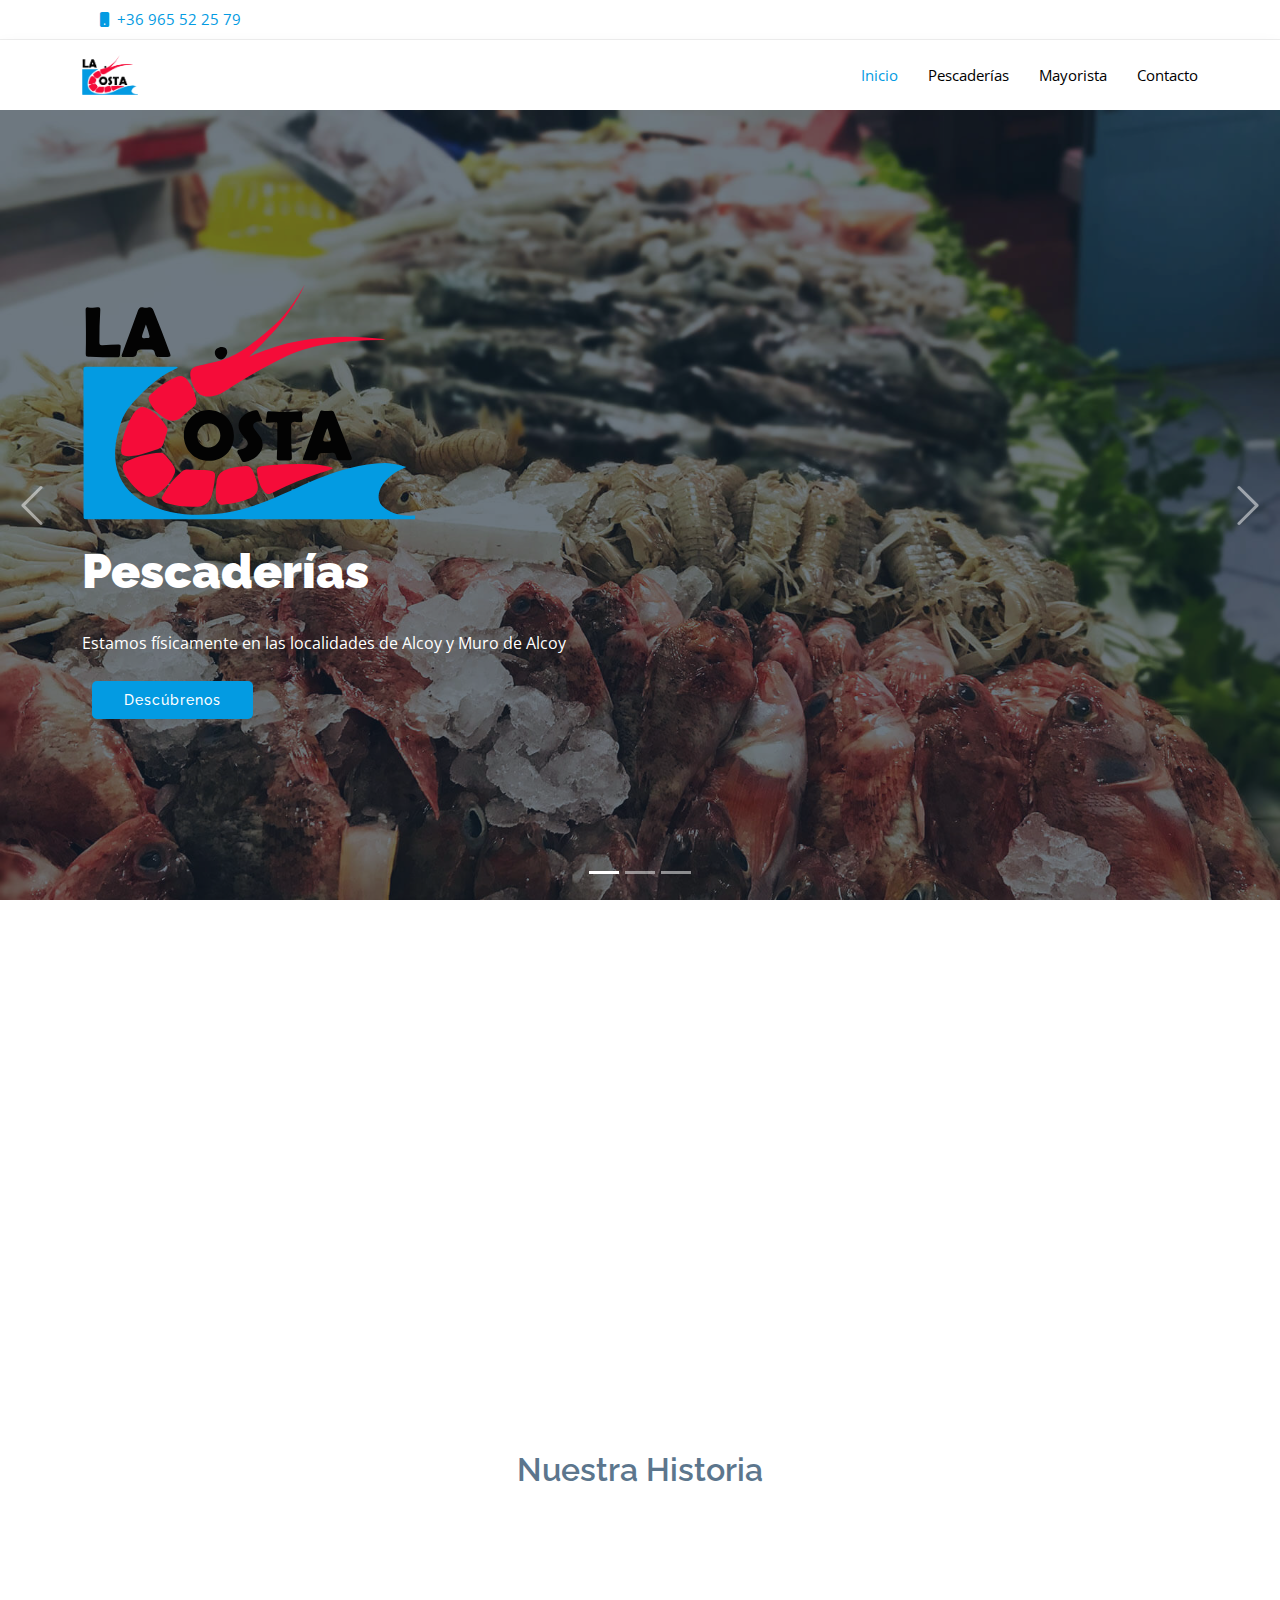
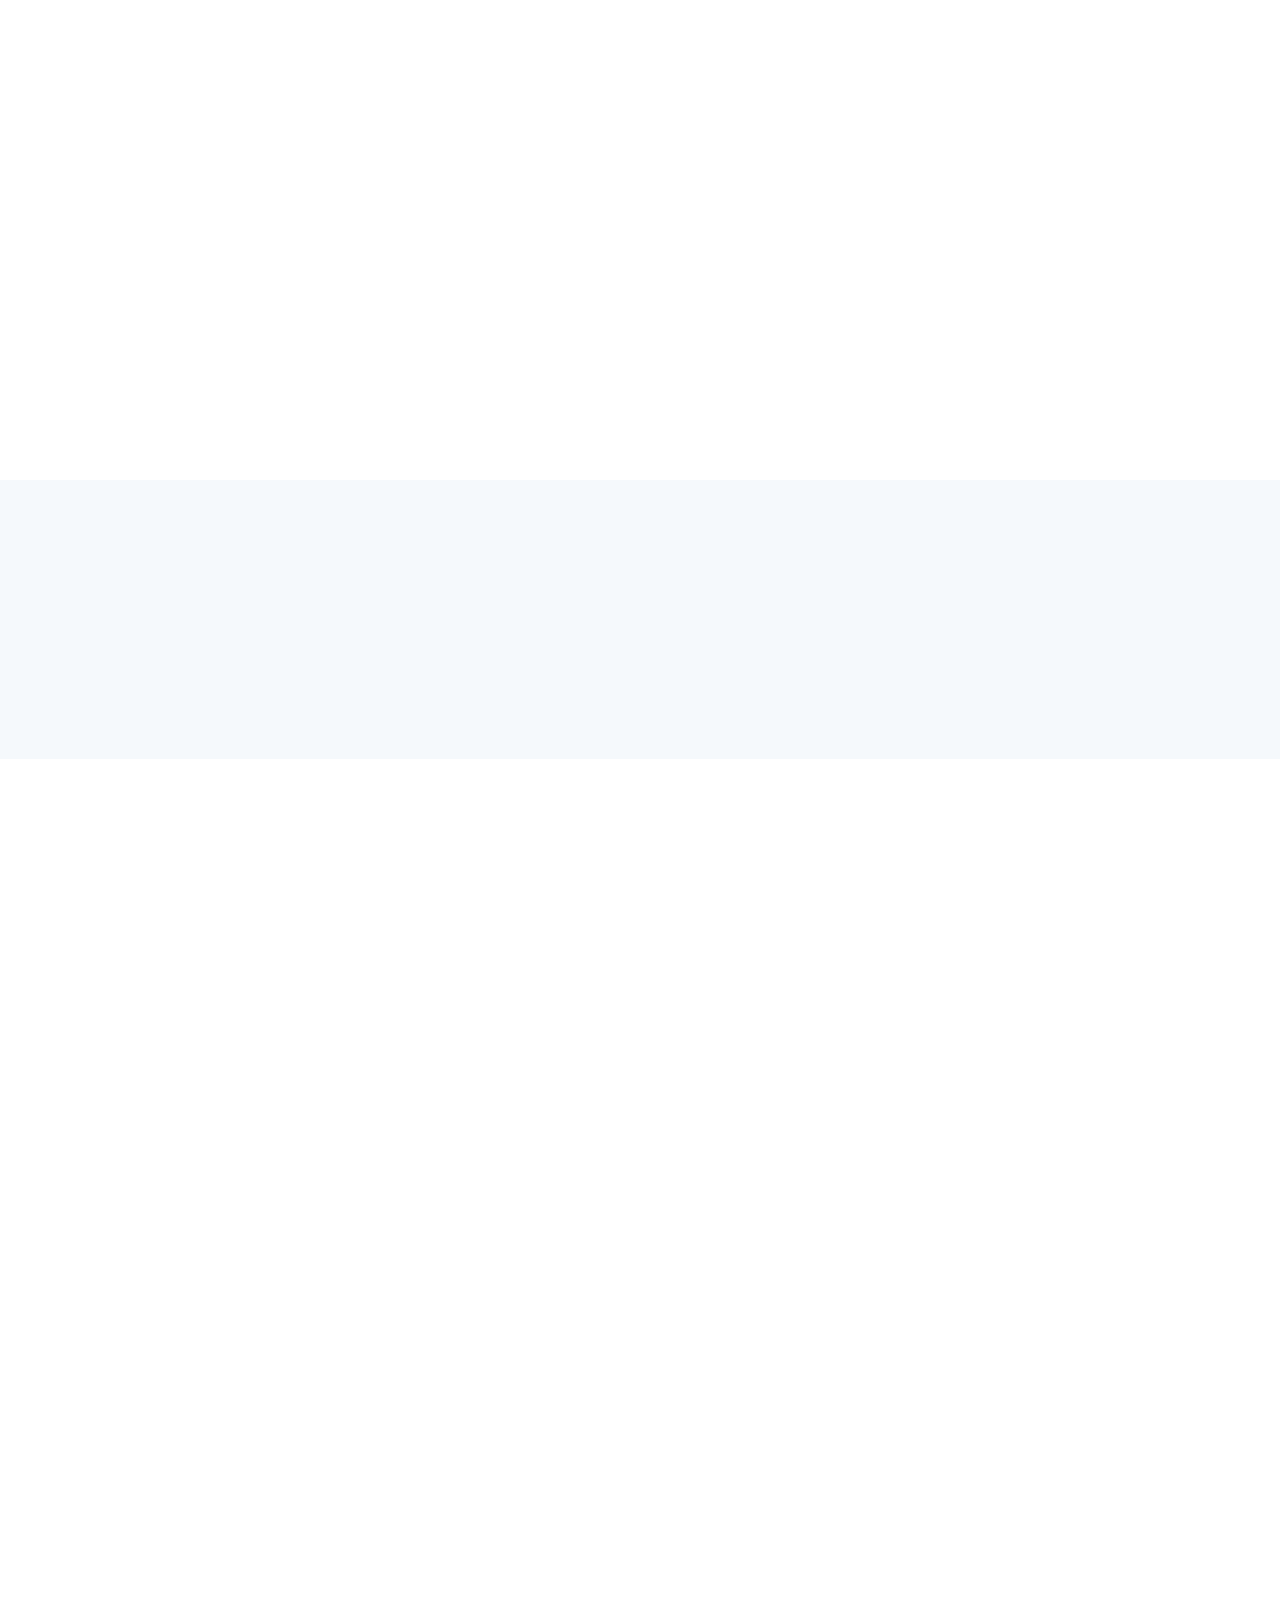
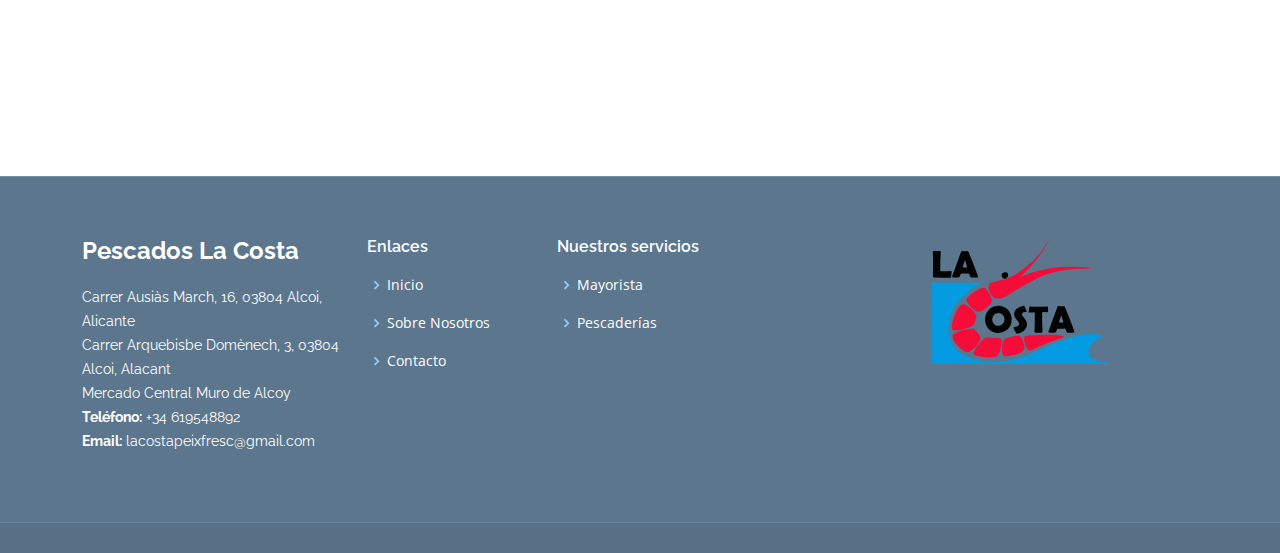
<file: index.html>
<!DOCTYPE html>
<html lang="en">

<head>
  <meta charset="utf-8">
  <meta content="width=device-width, initial-scale=1.0" name="viewport">
  <title>Pescados La Costa - Inicio</title>
  <meta content="" name="description">
  <meta content="" name="keywords">
  <!-- Favicons -->
  <link href="assets/img/logo/laCOSTAW.svg" rel="icon">
  <link href="https://fonts.googleapis.com/css?family=Open+Sans:300,300i,400,400i,600,600i,700,700i|Raleway:300,300i,400,400i,600,600i,700,700i,900" rel="stylesheet">
  <link href="assets/vendor/animate.css/animate.min.css" rel="stylesheet">
  <link href="assets/vendor/aos/aos.css" rel="stylesheet">
  <link href="assets/vendor/bootstrap/css/bootstrap.min.css" rel="stylesheet">
  <link rel="stylesheet" href="https://cdn.jsdelivr.net/npm/bootstrap-icons@1.4.0/font/bootstrap-icons.css">  
  <link href="assets/vendor/boxicons/css/boxicons.min.css" rel="stylesheet">
  <link href="assets/vendor/glightbox/css/glightbox.min.css" rel="stylesheet">
  <link href="assets/vendor/swiper/swiper-bundle.min.css" rel="stylesheet">
  <link href="assets/css/style.css" rel="stylesheet">
</head>
<body>
  <section id="topbar" class="d-flex align-items-center">
    <a href="tel:+34965522579" class="container d-flex justify-content-center justify-content-md-between">
      <div class="contact-info d-flex align-items-center">
        <i class="bi bi-phone-fill phone-icon"></i> +36 965 52 25 79
      </div>
    </a>
  </section>
  <header id="header" class="d-flex align-items-center">
    <div class="container d-flex align-items-center">
      <div class="logo me-auto">
        <a href="index.html"><img src="assets/img/logo/laCOSTA.png" ></a>
      </div>
      <nav id="navbar" class="navbar">
        <ul>
          <li><a class="nav-link scrollto active" href="#">Inicio</a></li>
          <li><a class="nav-link scrollto" href="pescaderias.html">Pescaderías</a></li>
          <li><a class="nav-link scrollto" href="mayorista.html">Mayorista</a></li>
          <!-- <li><a class="nav-link scrollto" href="productos.html">Productos</a></li> -->
          <!-- <li><a class="nav-link scrollto" href="#team">Gourmet</a></li> -->
          <li><a class="nav-link scrollto" href="contacto.html">Contacto</a></li>
        </ul>
        <i class="bi bi-list mobile-nav-toggle"></i>
      </nav>
    </div>
  </header>
  <!-- ======= Hero Section ======= -->
  <section id="hero">
    <div class="hero-container">
      <div id="heroCarousel" class="carousel slide carousel-fade" data-bs-ride="carousel" data-bs-interval="5000">
        <ol class="carousel-indicators" id="hero-carousel-indicators"></ol>
        <div class="carousel-inner" role="listbox">
          <!-- Slide 1 -->
          <div class="carousel-item active" style="background-image: url('assets/img/slider/slider-1.jpg');">
            <div class="carousel-container">
              <div class="carousel-content container">
                <img src="/assets/img/logo/laCOSTA.svg" style="width: 30%;margin-bottom: 2%;">
                <h2 class="animate__animated animate__fadeInDown">Pescaderías</span></h2>
                <p class="animate__animated animate__fadeInUp">Estamos físicamente en las localidades de Alcoy y Muro de Alcoy</p>
                <a href="pescaderias.html" class="btn-get-started animate__animated animate__fadeInUp scrollto">Descúbrenos</a>
              </div>
            </div>
          </div>
          <!-- Slide 2 -->
          <div class="carousel-item" style="background-image: url('assets/img/slider/slider-2.jpg');">
            <div class="carousel-container">
              <div class="carousel-content container">
                <img src="/assets/img/logo/laCOSTA.svg" style="width: 30%;margin-bottom: 2%;">
                <h2 class="animate__animated animate__fadeInDown">Mayorista</span></h2>
                <p class="animate__animated animate__fadeInUp">Servimos género fresco y congelado a restaurantes, bares, hoteles, etc...</p>
                <a href="mayorista.html" class="btn-get-started animate__animated animate__fadeInUp scrollto">Podemos ayudarte</a>
              </div>
            </div>
          </div>
          <!-- Slide 3 -->
          <div class="carousel-item" style="background-image: url('assets/img/slider/slider-3.jpg');">
            <div class="carousel-container">
              <div class="carousel-content container">
                <img src="/assets/img/logo/laCOSTA.svg" style="width: 30%;margin-bottom: 2%;">
                <h2 class="animate__animated animate__fadeInDown">Galería Productos</span></h2>
                <p class="animate__animated animate__fadeInUp">Nuestras Imágenes</p>
                <!-- <a href="productos.html" class="btn-get-started animate__animated animate__fadeInUp scrollto">Descubre más</a> -->
              </div>
            </div>
          </div>
        </div>
        <a class="carousel-control-prev" href="#heroCarousel" role="button" data-bs-slide="prev">
          <span class="carousel-control-prev-icon bi bi-chevron-left" aria-hidden="true"></span>
        </a>
        <a class="carousel-control-next" href="#heroCarousel" role="button" data-bs-slide="next">
          <span class="carousel-control-next-icon bi bi-chevron-right" aria-hidden="true"></span>
        </a>
      </div>
    </div>
  </section>
  <main id="main">
    <section id="about" class="about">
      <div class="container" data-aos="fade-up">
        <div class="row no-gutters">
          <div class="col-lg-6 video-box">
            <img src="assets/img/logo/laCOSTA.png" class="img-fluid" alt="">
          </div>
          <div class="col-lg-6 d-flex flex-column justify-content-center about-content">
            <div class="section-title">
              <h2>Sobre Nosotros</h2>
              <p>Ofreciendo Pescado y Marisco, Fresco y Congelado día a día desde hace más de 45 años. Estamos en  Alcoy y Muro de Alcoy.</p>
            </div>
            <div class="icon-box" data-aos="fade-up" data-aos-delay="100">
              <div class="icon"><i class="bx bx-water"></i></div>
              <h4 class="title"><a href="pescaderias.html">Pescaderías</a></h4>
              <p class="description">Descubre nuestras pescaderías</p>
            </div>

            <div class="icon-box" data-aos="fade-up" data-aos-delay="100">
              <div class="icon"><i class="bx bx-credit-card-front"></i></div>
              <h4 class="title"><a href="mayorista.html">Mayoristas</a></h4>
              <p class="description">Podemos ayudarte</p>
            </div>

          </div>
        </div>

      </div>
    </section>

    <section class="about-lists">
      <div class="container">
        <div class="section-title">
          <h2>Nuestra Historia</h2>
        </div>
        <div class="row no-gutters">

          <div class="col-lg-4 col-md-6 content-item" data-aos="fade-up">
            <span>1969</span>
            <h4>Creación de Pescados La Costa</h4>
            <p>La primera pescadería se establece en Alcoy, en la calle Ausias March.</p>
          </div>

          <div class="col-lg-4 col-md-6 content-item" data-aos="fade-up" data-aos-delay="100">
            <span>1982</span>
            <h4>La Lonja</h4>
            <p>Se abre otra pescadería en la calle Arquebisbe Domènech, apodada "La Lonja".</p>
          </div>

          <div class="col-lg-4 col-md-6 content-item" data-aos="fade-up" data-aos-delay="200">
            <span>1990</span>
            <h4>Entenza</h4>
            <p>Inaguración de la pescadería en la calle Entenza de Alcoy.</p>
          </div>

          <div class="col-lg-4 col-md-6 content-item" data-aos="fade-up" data-aos-delay="300">
            <span>1991</span>
            <h4>Muro de Alcoy</h4>
            <p>Inaguración de la pescadería en Muro de Alcoy.</p>
          </div>

          <div class="col-lg-4 col-md-6 content-item" data-aos="fade-up" data-aos-delay="400">
            <span>2015</span>
            <h4>Mercado Zona Norte</h4>
            <p>Abrimos en el mercado de La zona Norte de Alcoy</p>
          </div>

          <div class="col-lg-4 col-md-6 content-item" data-aos="fade-up" data-aos-delay="500">
            <span>2017</span>
            <h4>Estrella</h4>
            <p>Abrimos una segunda pescadería en el mercado de la Zona Norte en Alcoy</p>
          </div>
        </div>
      </div>
    </section><!-- End About Lists Section -->

    <!-- ======= Counts Section ======= -->
    <section class="counts section-bg">
      <div class="container">

        <div class="row">

          <div class="col-lg-4 col-md-6 text-center" data-aos="fade-up">
            <div class="count-box">
              <i class="bi bi-simple-smile" style="color: #20b38e;"></i>
              <span id="porcentaje" data-purecounter-start="0" data-purecounter-end="100" data-purecounter-duration="1" class="purecounter"></span>
              <p>Satisfacción Garantizada</p>
            </div>
          </div>

          <div class="col-lg-4 col-md-6 text-center" data-aos="fade-up" data-aos-delay="200">
            <div class="count-box">
              <i class="bi bi-document-folder" style="color: #c042ff;"></i>
              <span data-purecounter-start="0" data-purecounter-end="4" data-purecounter-duration="1" class="purecounter"></span>
              <p>Pescaderías Propias</p>
            </div>
          </div>

          <div class="col-lg-4 col-md-12 text-center" data-aos="fade-up" data-aos-delay="400">
            <div class="count-box">
              <i class="bi bi-live-support" style="color: #46d1ff;"></i>
              <span  data-purecounter-start="0" data-purecounter-end="45" data-purecounter-duration="1" class="purecounter">%</span>
              <p>Años de experiencia</p>
            </div>
          </div>
        </div>

      </div>
    </section><!-- End Counts Section -->

    <!-- ======= Services Section ======= -->
    <section id="services" class="services">
      <div class="container" data-aos="fade-up">

        <div class="row">
          <div class="col-lg-4 col-md-6 icon-box" data-aos="fade-up">
            <div class="icon"><i class="bi bi-water"></i></div>
            <h4 class="title">Calidad</h4>
            <p class="description">Nos desplazamos diariamente a los grandes Mercados de Pescado Fresco para asegurar la calidad de nuestros productos.</p>
          </div>
          <div class="col-lg-4 col-md-6 icon-box" data-aos="fade-up" data-aos-delay="100">
            <div class="icon"><i class="bx bx-car"></i></div>
            <h4 class="title">Transporte</h4>
            <p class="description">Transportamos los productos en vehículos refrigerados para garantizar que lleguen frescos al cliente.</p>
          </div>
          <div class="col-lg-4 col-md-6 icon-box" data-aos="fade-up" data-aos-delay="200">
            <div class="icon"><i class="bi bi-list-check"></i></div>
            <h4 class="title">Variedad</h4>
            <p class="description">Te brindamos acceso a una gran cantidad de productos, desde pescado fresco , hasta congelados y marisco de alta calidad.</p>
          </div>
          <div class="col-lg-4 col-md-6 icon-box" data-aos="fade-up" data-aos-delay="300">
            <div class="icon"><i class="bi bi bi-person-check"></i></div>
            <h4 class="title">Experiencia</h4>
            <p class="description">Llevamos más de 45 años ofreciendo nuestros servicios al por mayor y al por menor, la satisfacción de nuestros clientes habla por nosotros.</p>
          </div>
          <div class="col-lg-4 col-md-6 icon-box" data-aos="fade-up" data-aos-delay="400">
            <div class="icon"><i class="bi bi-bag-check"></i></div>
            <h4 class="title">Elaboración</h4>
            <p class="description">Ofrecemos productos procesados por nosotros mismos de una gran calidad.</p>
          </div>
          <div class="col-lg-4 col-md-6 icon-box" data-aos="fade-up" data-aos-delay="500">
            <div class="icon"><i class="bi bi-calendar2-week"></i></div>
            <h4 class="title">Disponibilidad</h4>
            <p class="description">Estamos a tu disposición de Martes a Sábado en nuestras pescaderías.</p>
          </div>
        </div>

      </div>
    </section><!-- End Services Section -->

    <!-- ======= Contact Us Section ======= -->
    <section id="contact" class="contact">
      <div class="container" data-aos="fade-up">

        <div class="section-title">
          <h2>Contáctanos</h2>
        </div>
        <div class="row">
          <div class="col-lg-6 d-flex" data-aos="fade-up">
            <div class="info-box">
              <a href="pescaderias.html">
              <i class="bx bx-map"></i>
              <h3>Dirección</h3>
              <p  style="color:black;">C/Ausias March n5 p6 Alcoy - Alicante 03804</p>
            </a>
            </div>
          </div>
          <div class="col-lg-3 d-flex" data-aos="fade-up" data-aos-delay="100">
            <div class="info-box">
            <a href="mailto:lacostapeixfresc@gmail.com">
              <i class="bx bx-envelope"></i>
              <h3>Email</h3>
              <p style="color:black;">lacostapeixfresc@gmail.com</p>
            </a>
            </div>
          </div>
          <div class="col-lg-3 d-flex" data-aos="fade-up" data-aos-delay="200">
            <div class="info-box ">
              <a href="tel:+34619548892">
              <i class="bx bx-phone-call"></i>
              <h3 >Llámanos</h3>
              <p style="color:black;">+34 619548892</p>
              </a>
            </div>
          </div>
        </div>

      </div>
    </section><!-- End Contact Us Section -->

  </main><!-- End #main -->

  <!-- ======= Footer ======= -->
  <footer id="footer">
    <div class="footer-top">
      <div class="container">
        <div class="row">
          
          <div class="col-lg-3 col-md-6 footer-info">
            <a href="pescaderias.html" style="text-decoration: none; color: white;">
            <div>
              <h3>Pescados La Costa</h3>
              <p>
                Carrer Ausiàs March, 16, 03804 Alcoi, Alicante
                <br>
                Carrer Arquebisbe Domènech, 3, 03804 Alcoi, Alacant
                <br>
                Mercado Central Muro de Alcoy
                <br>
                <strong>Teléfono:</strong> +34 619548892<br>
                <strong>Email:</strong> lacostapeixfresc@gmail.com<br>
              </p>
            </div>
            </a>
          </div>
          <div class="col-lg-2 col-md-6 footer-links">
            <h4>Enlaces</h4>
            <ul>
              <li><i class="bx bx-chevron-right"></i> <a href="index.html">Inicio</a></li>
              <li><i class="bx bx-chevron-right"></i> <a href="#about">Sobre Nosotros</a></li>
              <!-- <li><i class="bx bx-chevron-right"></i> <a href="productos.html">Productos</a></li> -->
              <li><i class="bx bx-chevron-right"></i> <a href="contacto.html">Contacto</a></li>
            </ul>
          </div>

          <div class="col-lg-3 col-md-6 footer-links">
            <h4>Nuestros servicios</h4>
            <ul>
              <li><i class="bx bx-chevron-right"></i> <a href="mayorista.html">Mayorista</a></li>
              <li><i class="bx bx-chevron-right"></i> <a href="pescaderias.html">Pescaderías</a></li>
              <!-- <li><i class="bx bx-chevron-right"></i> <a href="gourmet.html">Gourmet</a></li> -->
            </ul>
          </div>

          <div class="col-lg-4 col-md-6 footer-newsletter d-flex justify-content-center">
            <img src="/assets/img/logo/laCOSTA.svg" height="50%">
          </div>
        </div>
      </div>
    </div>  
  </footer>
  <a href="#" class="back-to-top d-flex align-items-center justify-content-center">
    <i class="bi bi-arrow-up-short"></i>
  </a>
  <!-- Vendor JS Files -->
  <script src="assets/vendor/aos/aos.js"></script>
  <script src="assets/vendor/bootstrap/js/bootstrap.bundle.min.js"></script>
  <script src="assets/vendor/glightbox/js/glightbox.min.js"></script>
  <script src="assets/vendor/isotope-layout/isotope.pkgd.min.js"></script>
  <script src="assets/vendor/purecounter/purecounter.js"></script>
  <script src="assets/vendor/swiper/swiper-bundle.min.js"></script>
  <!-- Template Main JS File -->
  <script src="assets/js/main.js"></script>
</body>
</html>
</file>
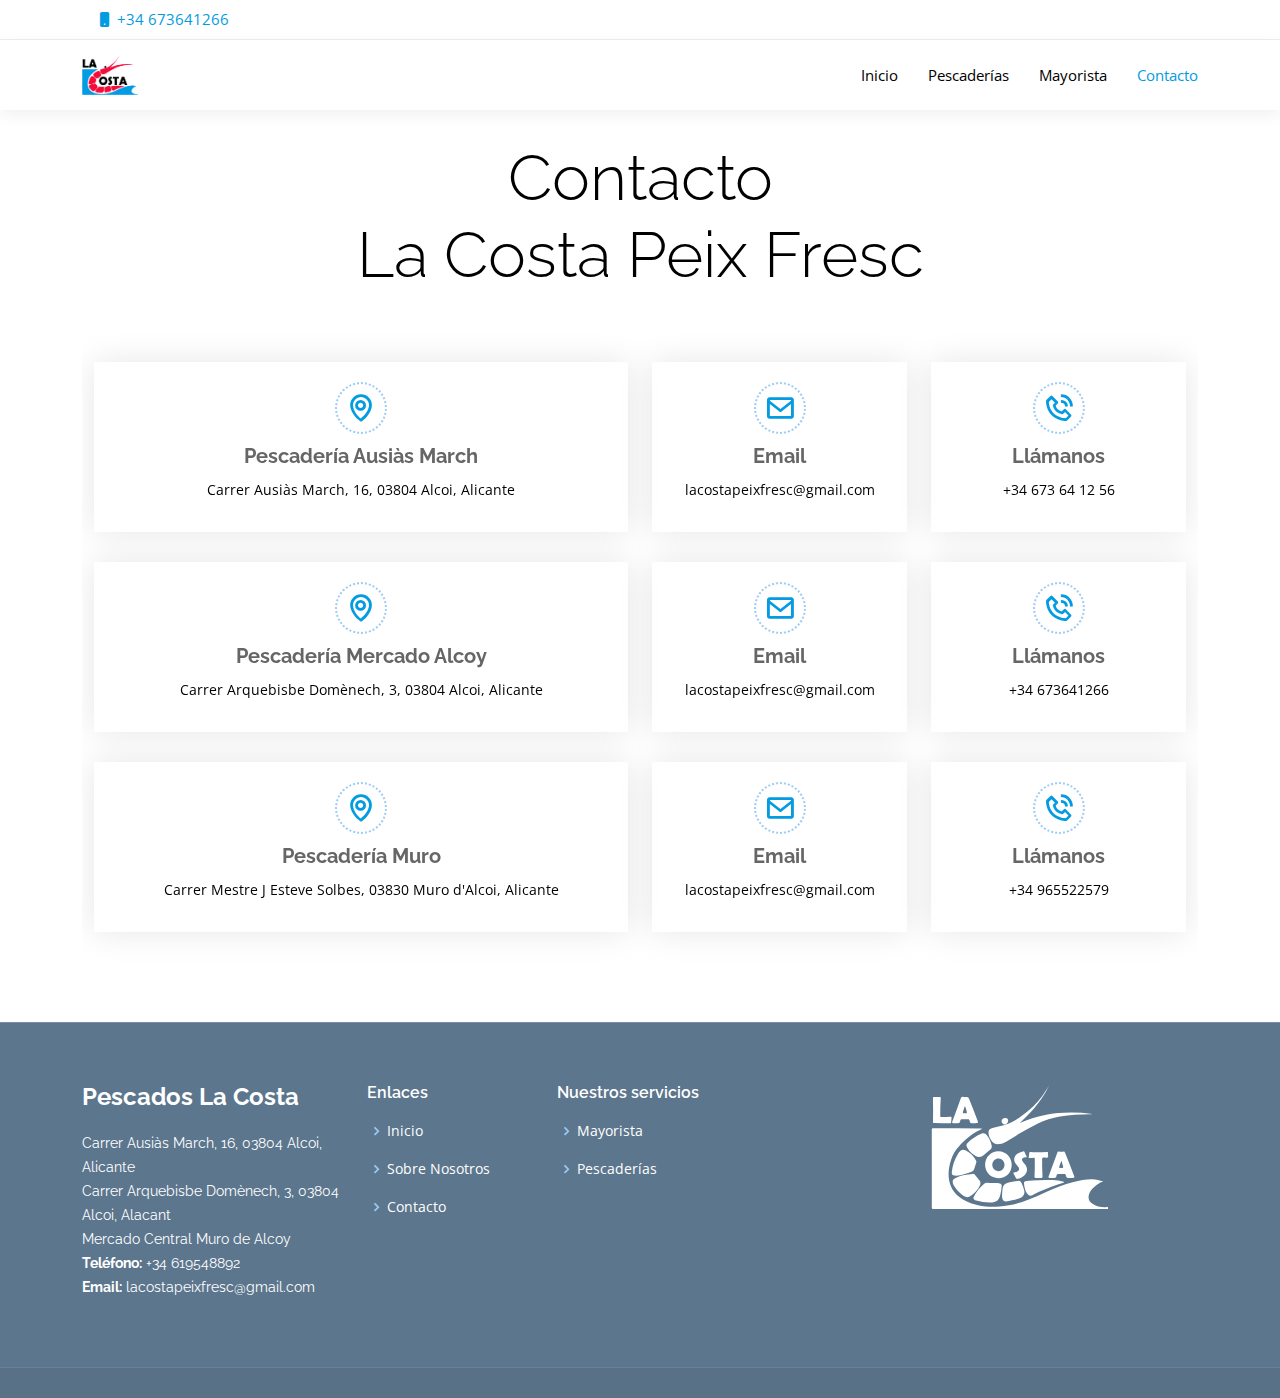
<file: contacto.html>
<!DOCTYPE html>
<html lang="en">

<head>
  <meta charset="utf-8">
  <meta content="width=device-width, initial-scale=1.0" name="viewport">

  <title>Pescados La Costa - Pescaderías</title>
  <meta content="" name="description">
  <meta content="" name="keywords">

  <!-- Favicons -->
  <link href="assets/img/logo/laCOSTAW.svg" rel="icon">
  <!-- Google Fonts -->
  <link href="https://fonts.googleapis.com/css?family=Open+Sans:300,300i,400,400i,600,600i,700,700i|Raleway:300,300i,400,400i,600,600i,700,700i,900" rel="stylesheet">

  <!-- Vendor CSS Files -->
  <link href="assets/vendor/animate.css/animate.min.css" rel="stylesheet">
  <link href="assets/vendor/aos/aos.css" rel="stylesheet">
  <link href="assets/vendor/bootstrap/css/bootstrap.min.css" rel="stylesheet">
  <link rel="stylesheet" href="https://cdn.jsdelivr.net/npm/bootstrap-icons@1.4.0/font/bootstrap-icons.css">  <link href="assets/vendor/boxicons/css/boxicons.min.css" rel="stylesheet">
  <link href="assets/vendor/glightbox/css/glightbox.min.css" rel="stylesheet">
  <link href="assets/vendor/swiper/swiper-bundle.min.css" rel="stylesheet">

  <!-- Template Main CSS File -->
  <link href="assets/css/style.css" rel="stylesheet">  
</head>

<body>
  <!-- ======= Top Bar ======= -->
  <section id="topbar" class="d-flex align-items-center">
    <a href="tel:+34673641266" class="container d-flex justify-content-center justify-content-md-between">
      <div class="contact-info d-flex align-items-center">
        <i class="bi bi-phone-fill phone-icon"></i> +34 673641266
      </div>
    </a>
  </section>
  <!-- ======= Header ======= -->
  <header id="header" class="d-flex align-items-center">
    <div class="container d-flex align-items-center">
      <div class="logo me-auto">
        <a href="index.html"><img src="assets/img/logo/laCOSTA.png"></a>
      </div>
      <nav id="navbar" class="navbar">
        <ul>
          <li><a class="nav-link scrollto" href="index.html">Inicio</a></li>
          <li><a class="nav-link scrollto" href="pescaderias.html">Pescaderías</a></li>
          <li><a class="nav-link scrollto" href="mayorista.html">Mayorista</a></li>
          <!-- <li><a class="nav-link scrollto" href="productos.html">Productos</a></li> -->
          <!-- <li><a class="nav-link scrollto" href="#team">Gourmet</a></li> -->
          <li><a class="nav-link scrollto active" href="contacto.html">Contacto</a></li>
        </ul>
        <i class="bi bi-list mobile-nav-toggle"></i>
      </nav><!-- .navbar -->
    </div>
  </header><!-- End Header -->
  
 
  <main id="main">
    <div class="container">
      <div class="d-flex justify-content-center" style="padding-top: 30px;text-align: center;">
        <h2 class="display-3" data-aos="fade-up">Contacto <br> La Costa Peix Fresc</h2>
      </div>
      <!-- ======= Contact Us Section ======= -->
    <section id="contact" class="contact">
      <div class="container" data-aos="fade-up">
        <div class="row">
          <div class="col-lg-6 d-flex" data-aos="fade-up">
            <div class="info-box">
              <a href="pescaderias.html">
              <i class="bx bx-map"></i>
              <h3>Pescadería Ausiàs March
              </h3>
              <p  style="color:black;">Carrer Ausiàs March, 16, 03804 Alcoi, Alicante</p>
            </a>
            </div>
          </div>
          <div class="col-lg-3 d-flex" data-aos="fade-up" data-aos-delay="100">
            <div class="info-box">
            <a href="mailto:lacostapeixfresc@gmail.com">
              <i class="bx bx-envelope"></i>
              <h3>Email</h3>
              <p style="color:black;">lacostapeixfresc@gmail.com</p>
            </a>
            </div>
          </div>
          <div class="col-lg-3 d-flex" data-aos="fade-up" data-aos-delay="200">
            <div class="info-box ">
              <a href="tel:+34673641256">
                <i class="bx bx-phone-call"></i>
                <h3 >Llámanos</h3>
                <p style="color:black;">+34 673 64 12 56</p>
              </a>
            </div>
          </div>
        </div>
        <div class="row">
          <div class="col-lg-6 d-flex" data-aos="fade-up">
            <div class="info-box">
              <a href="pescaderias.html">
              <i class="bx bx-map"></i>
              <h3>Pescadería Mercado Alcoy
              </h3>
              <p  style="color:black;">Carrer Arquebisbe Domènech, 3, 03804 Alcoi, Alicante
              </p>
            </a>
            </div>
          </div>
          <div class="col-lg-3 d-flex" data-aos="fade-up" data-aos-delay="100">
            <div class="info-box">
            <a href="mailto:lacostapeixfresc@gmail.com">
              <i class="bx bx-envelope"></i>
              <h3>Email</h3>
              <p style="color:black;">lacostapeixfresc@gmail.com</p>
            </a>
            </div>
          </div>
          <div class="col-lg-3 d-flex" data-aos="fade-up" data-aos-delay="200">
            <div class="info-box ">
              <a href="tel:+34673641266">
              <i class="bx bx-phone-call"></i>
              <h3 >Llámanos</h3>
              <p style="color:black;">+34 673641266</p>
              </a>
            </div>
          </div>
        </div>
        <div class="row">
          <div class="col-lg-6 d-flex" data-aos="fade-up">
            <div class="info-box">
              <a href="pescaderias.html">
              <i class="bx bx-map"></i>
              <h3>Pescadería Muro
              </h3>
              <p  style="color:black;">Carrer Mestre J Esteve Solbes, 03830 Muro d'Alcoi, Alicante</p>
            </a>
            </div>
          </div>
          <div class="col-lg-3 d-flex" data-aos="fade-up" data-aos-delay="100">
            <div class="info-box">
            <a href="mailto:lacostapeixfresc@gmail.com">
              <i class="bx bx-envelope"></i>
              <h3>Email</h3>
              <p style="color:black;">lacostapeixfresc@gmail.com</p>
            </a>
            </div>
          </div>
          <div class="col-lg-3 d-flex" data-aos="fade-up" data-aos-delay="200">
            <div class="info-box ">
              <a href="tel:+34966516179">
              <i class="bx bx-phone-call"></i>
              <h3 >Llámanos</h3>
              <p style="color:black;">+34 965522579</p>
              </a>
            </div>
          </div>
        </div>
      </div>
    </section><!-- End Contact Us Section -->
    </div>
  </main><!-- End #main -->

  <!-- ======= Footer ======= -->
  <footer id="footer">
    <div class="footer-top">
      <div class="container">
        <div class="row">
          
          <div class="col-lg-3 col-md-6 footer-info">
            <a href="pescaderias.html" style="text-decoration: none; color: white;">
            <div>
              <h3>Pescados La Costa</h3>
              <p>
                Carrer Ausiàs March, 16, 03804 Alcoi, Alicante
                <br>
                Carrer Arquebisbe Domènech, 3, 03804 Alcoi, Alacant
                <br>
                Mercado Central Muro de Alcoy
                <br>
                <strong>Teléfono:</strong> +34 619548892<br>
                <strong>Email:</strong> lacostapeixfresc@gmail.com<br>
              </p>
            </div>
            </a>
          </div>
          <div class="col-lg-2 col-md-6 footer-links">
            <h4>Enlaces</h4>
            <ul>
              <li><i class="bx bx-chevron-right"></i> <a href="index.html">Inicio</a></li>
              <li><i class="bx bx-chevron-right"></i> <a href="#about">Sobre Nosotros</a></li>
              <!-- <li><i class="bx bx-chevron-right"></i> <a href="productos.html">Productos</a></li> -->
              <li><i class="bx bx-chevron-right"></i> <a href="contacto.html">Contacto</a></li>
            </ul>
          </div>

          <div class="col-lg-3 col-md-6 footer-links">
            <h4>Nuestros servicios</h4>
            <ul>
              <li><i class="bx bx-chevron-right"></i> <a href="mayorista.html">Mayorista</a></li>
              <li><i class="bx bx-chevron-right"></i> <a href="pescaderias.html">Pescaderías</a></li>
              <!-- <li><i class="bx bx-chevron-right"></i> <a href="gourmet.html">Gourmet</a></li> -->
            </ul>
          </div>

          <div class="col-lg-4 col-md-6 footer-newsletter d-flex justify-content-center">
            <img src="/assets/img/logo/laCOSTAW.svg" height="50%">
          </div>
        </div>
      </div>
    </div>  
  </footer>

  <a href="#" class="back-to-top d-flex align-items-center justify-content-center"><i class="bi bi-arrow-up-short"></i></a>

  <!-- Vendor JS Files -->
  <script src="assets/vendor/aos/aos.js"></script>
  <script src="assets/vendor/bootstrap/js/bootstrap.bundle.min.js"></script>
  <script src="assets/vendor/glightbox/js/glightbox.min.js"></script>
  <script src="assets/vendor/isotope-layout/isotope.pkgd.min.js"></script>
  <script src="assets/vendor/purecounter/purecounter.js"></script>
  <script src="assets/vendor/swiper/swiper-bundle.min.js"></script>

  <!-- Template Main JS File -->
  <script src="assets/js/main.js"></script>

</body>

</html>
</file>
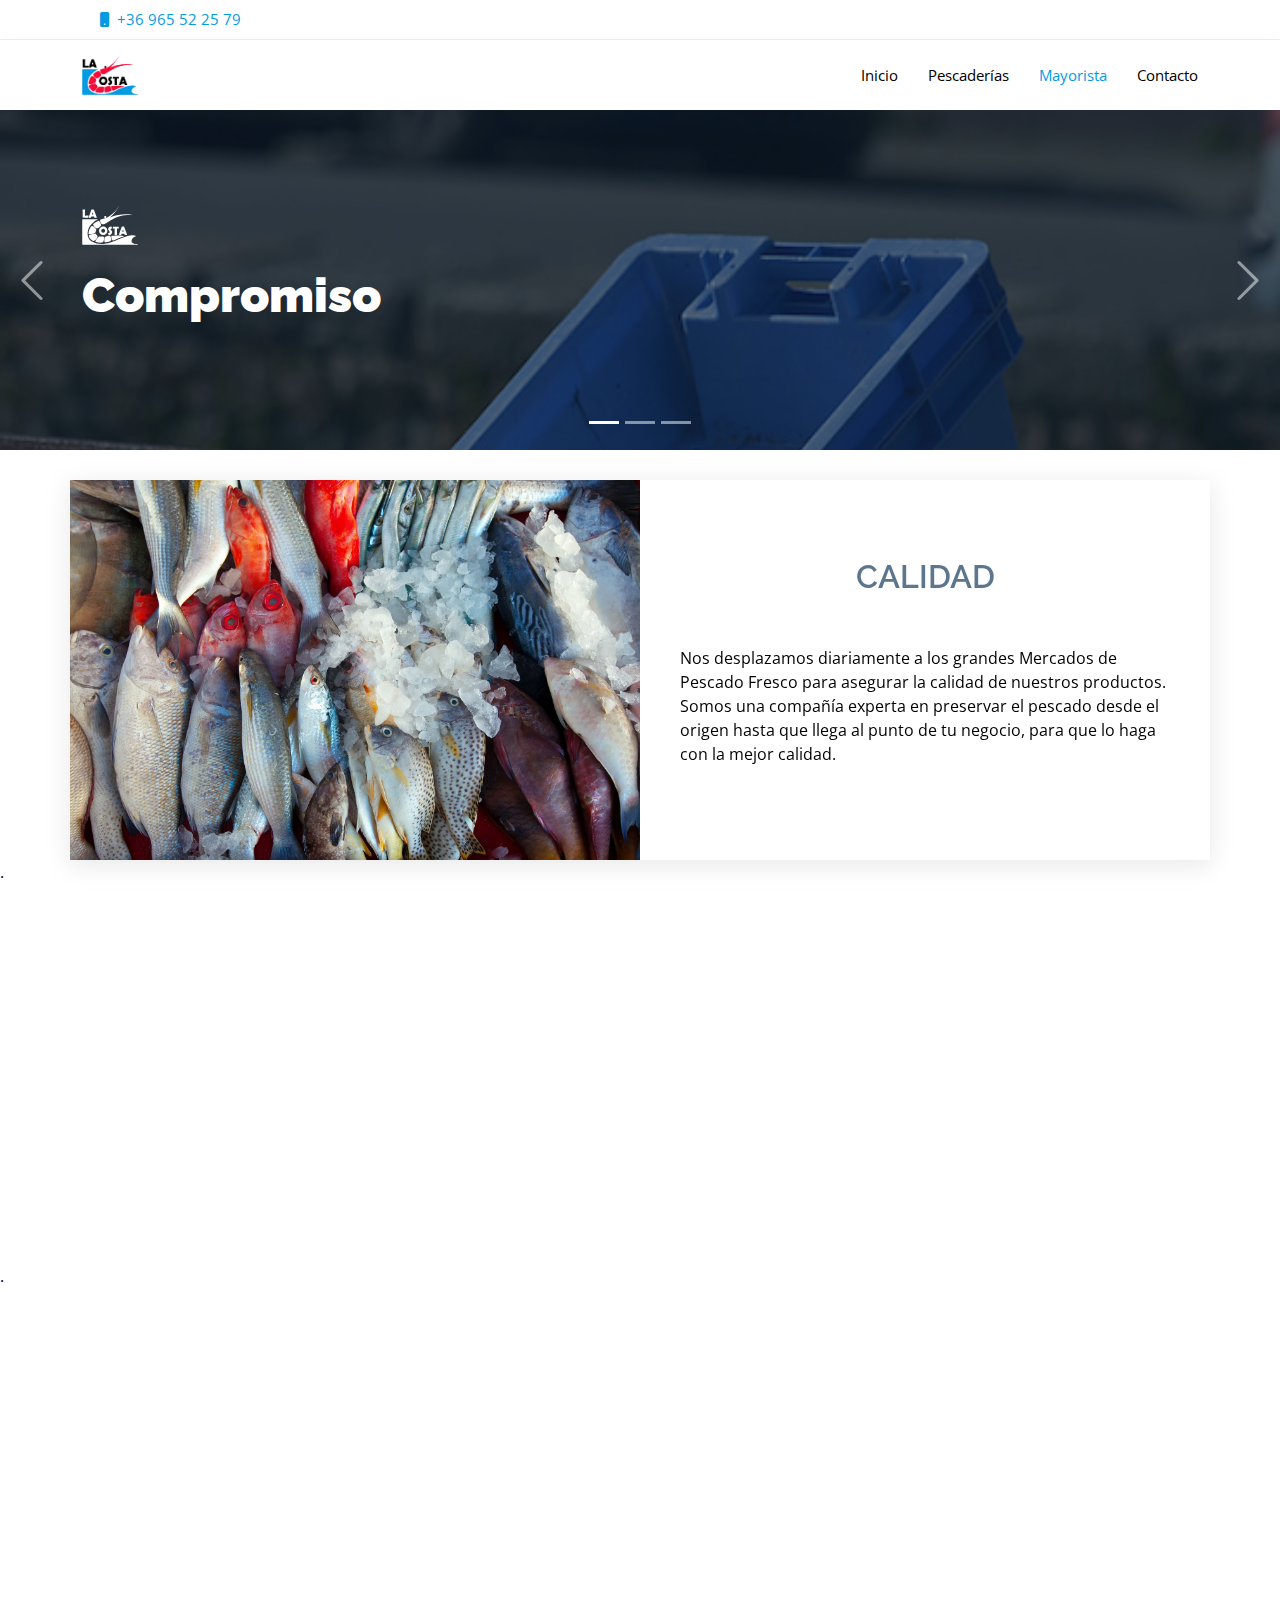
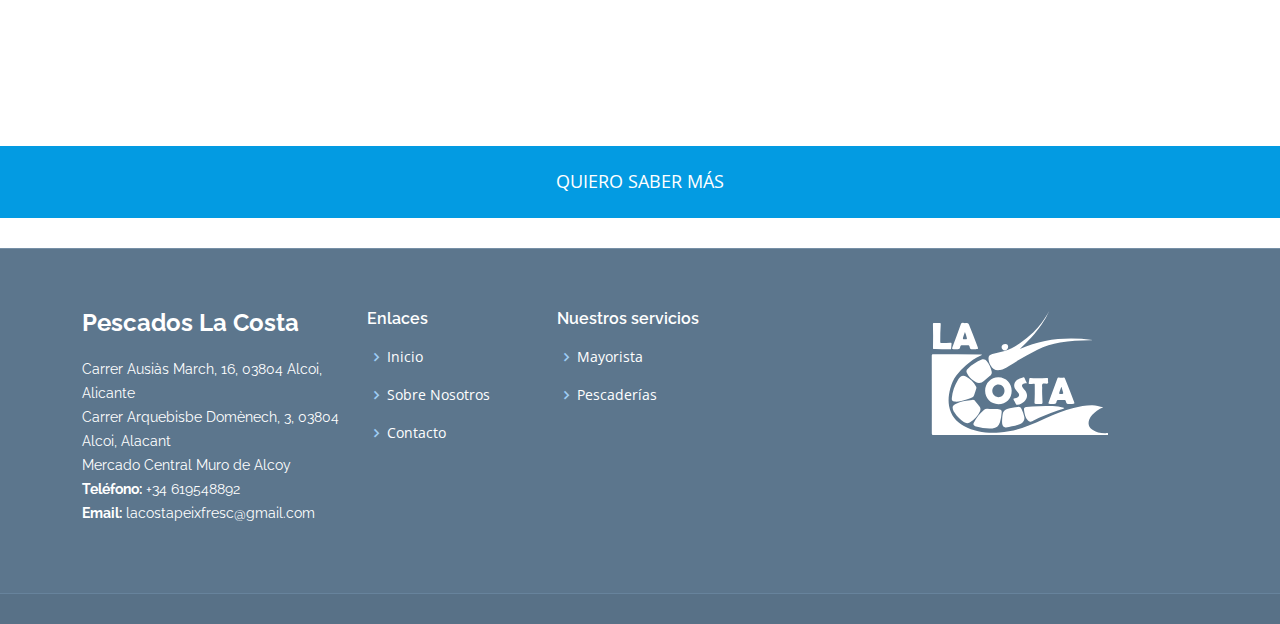
<file: mayorista.html>
<!DOCTYPE html>
<html lang="en">

<head>
  <meta charset="utf-8">
  <meta content="width=device-width, initial-scale=1.0" name="viewport">

  <title>Pescados La Costa - Mayorista</title>
  <meta content="" name="description">
  <meta content="" name="keywords">

  <!-- Favicons -->
  <link href="assets/img/logo/laCOSTAW.svg" rel="icon">
  <!-- Google Fonts -->
  <link href="https://fonts.googleapis.com/css?family=Open+Sans:300,300i,400,400i,600,600i,700,700i|Raleway:300,300i,400,400i,600,600i,700,700i,900" rel="stylesheet">

  <!-- Vendor CSS Files -->
  <link href="assets/vendor/animate.css/animate.min.css" rel="stylesheet">
  <link href="assets/vendor/aos/aos.css" rel="stylesheet">
  <link href="assets/vendor/bootstrap/css/bootstrap.min.css" rel="stylesheet">
  <link rel="stylesheet" href="https://cdn.jsdelivr.net/npm/bootstrap-icons@1.4.0/font/bootstrap-icons.css">  <link href="assets/vendor/boxicons/css/boxicons.min.css" rel="stylesheet">
  <link href="assets/vendor/glightbox/css/glightbox.min.css" rel="stylesheet">
  <link href="assets/vendor/swiper/swiper-bundle.min.css" rel="stylesheet">

  <!-- Template Main CSS File -->
  <link href="assets/css/style.css" rel="stylesheet">
  <link href="assets/css/mayorista.css" rel="stylesheet">


</head>

<body>
  <!-- ======= Top Bar ======= -->
  <section id="topbar" class="d-flex align-items-center">
    <a href="tel:+34965522579" class="container d-flex justify-content-center justify-content-md-between">
      <div class="contact-info d-flex align-items-center">
        <i class="bi bi-phone-fill phone-icon"></i> +36 965 52 25 79
      </div>
    </a>
  </section>
  <!-- ======= Header ======= -->
  <header id="header" class="d-flex align-items-center">
    <div class="container d-flex align-items-center">
      <div class="logo me-auto">
        <a href="index.html"><img src="assets/img/logo/laCOSTA.png"></a>
      </div>
      <nav id="navbar" class="navbar">
        <ul>
          <li><a class="nav-link scrollto" href="index.html">Inicio</a></li>
          <li><a class="nav-link scrollto" href="pescaderias.html">Pescaderías</a></li>
          <li><a class="nav-link scrollto active" href="mayorista.html">Mayorista</a></li>
          <!-- <li><a class="nav-link scrollto" href="productos.html">Productos</a></li> -->
          <!-- <li><a class="nav-link scrollto" href="#team">Gourmet</a></li> -->
          <li><a class="nav-link scrollto" href="contacto.html">Contacto</a></li>
        </ul>
        <i class="bi bi-list mobile-nav-toggle"></i>
      </nav><!-- .navbar -->
    </div>
  </header><!-- End Header -->

  <!-- ======= Hero Section ======= -->
  <section id="hero">
    <div class="hero-container">
      <div id="heroCarousel" class="carousel slide carousel-fade" data-bs-ride="carousel" data-bs-interval="5000">

        <ol class="carousel-indicators" id="hero-carousel-indicators"></ol>

        <div class="carousel-inner" role="listbox">

          <!-- Slide 1 -->
          <div class="carousel-item active" style="background-image: url('assets/img/mayorista5.jpg');">
            <div class="carousel-container">
              <div class="carousel-content container">
                <img src="/assets/img/logo/laCOSTAW.svg" style="width: 5%;margin-bottom: 2%;">
                <h2 class="animate__animated animate__fadeInDown">Compromiso</span></h2>
              </div>
            </div>
          </div>

          <!-- Slide 2 -->
          <div class="carousel-item" style="background-image: url('assets/img/mary-winchester-5IPucW9R_cY-unsplash(1).jpg');">
            <div class="carousel-container">
              <div class="carousel-content container">
                <img src="/assets/img/logo/laCOSTAW.svg" style="width: 5%;margin-bottom: 2%;">
                <h2 class="animate__animated animate__fadeInDown">Calidad</span></h2>
              </div>
            </div>
          </div>

          <!-- Slide 3 -->
          <div class="carousel-item" style="background-image: url('assets/img/pexels-bert-christiaens-4370906(1).jpg');">
            <div class="carousel-container">
              <div class="carousel-content container">
                <img src="/assets/img/logo/laCOSTAW.svg" style="width: 5%;margin-bottom: 2%;">
                <h2 class="animate__animated animate__fadeInDown">Experiencia</span></h2>
              </div>
            </div>
          </div>
        </div>
        <a class="carousel-control-prev" href="#heroCarousel" role="button" data-bs-slide="prev">
          <span class="carousel-control-prev-icon bi bi-chevron-left" aria-hidden="true"></span>
        </a>
        <a class="carousel-control-next" href="#heroCarousel" role="button" data-bs-slide="next">
          <span class="carousel-control-next-icon bi bi-chevron-right" aria-hidden="true"></span>
        </a>
      </div>
    </div>
  </section><!-- End Hero -->

  <main id="main">
    <section id="about" class="about" style="padding: 30px 0;">
      <div class="container" data-aos="fade-up">
        <div class="row no-gutters">
          <div class="col-lg-6 map-google">
            <img src="/assets/img/mayorista3.jpg" class="mayorista-img">
          </div>
          <div class="col-lg-6 d-flex flex-column justify-content-center about-content">
            <div class="section-title">
              <h2>CALIDAD
              </h2>
              <p></p>
            </div>
            <p class="description">
              Nos desplazamos diariamente a los grandes Mercados de Pescado Fresco para asegurar la calidad de nuestros productos.
              Somos una compañía experta en preservar el pescado desde el origen hasta que llega al punto de tu negocio, para que lo haga con la mejor calidad.
            </p>
          </div>
        </div>
      </div>
      <div class="vh-20">.</div>
      <div class="container" data-aos="fade-up">
        <div class="row no-gutters reverse-mobile">
          <div class="col-lg-6 d-flex flex-column justify-content-center about-content">
            <div class="section-title">
              <h2>VARIEDAD
              </h2>
              <p></p>
            </div>
            <p class="description">
              Ponemos a tu disposición nuestra gran variedad de pescado y marisco, tanto fresco como congelado, para garantizarte el suministro.
              Estamos a tu disposición.
            </p>
          </div>
          <div class="col-lg-6 map-google right">
            <img src="/assets/img/mayorista2.jpg" class="mayorista-img">
          </div>     
          </div>
        </div>
      <div class="vh-20">.</div>
      <div class="container" data-aos="fade-up">
        <div class="row no-gutters">
          <div class="col-lg-6 map-google">
            <img src="/assets/img/camión.jpg" class="mayorista-img">
          </div>
          <div class="col-lg-6 d-flex flex-column justify-content-center about-content">
            <div class="section-title">
              <h2>EXPERIENCIA</h2>
              <p></p>
            </div>
            <p class="description">Llevamos más de 45 años ofreciendo nuestros servicios al por mayor, restaurantes, bares, caterings , etc... La satisfacción de nuestros clientes habla por nosotros.

            </p>
          </div>
        </div>
      </div>
      <a href="tel:+36 965 52 25 79" class="calltoaction">QUIERO SABER MÁS</a>
    </section>
  </main><!-- End #main -->

  <!-- ======= Footer ======= -->
  <footer id="footer">
    <div class="footer-top">
      <div class="container">
        <div class="row">
          
          <div class="col-lg-3 col-md-6 footer-info">
            <a href="pescaderias.html" style="text-decoration: none; color: white;">
            <div>
              <h3>Pescados La Costa</h3>
              <p>
                Carrer Ausiàs March, 16, 03804 Alcoi, Alicante
                <br>
                Carrer Arquebisbe Domènech, 3, 03804 Alcoi, Alacant
                <br>
                Mercado Central Muro de Alcoy
                <br>
                <strong>Teléfono:</strong> +34 619548892<br>
                <strong>Email:</strong> lacostapeixfresc@gmail.com<br>
              </p>
            </div>
            </a>
          </div>
          <div class="col-lg-2 col-md-6 footer-links">
            <h4>Enlaces</h4>
            <ul>
              <li><i class="bx bx-chevron-right"></i> <a href="index.html">Inicio</a></li>
              <li><i class="bx bx-chevron-right"></i> <a href="#about">Sobre Nosotros</a></li>
              <!-- <li><i class="bx bx-chevron-right"></i> <a href="productos.html">Productos</a></li> -->
              <li><i class="bx bx-chevron-right"></i> <a href="contacto.html">Contacto</a></li>
            </ul>
          </div>

          <div class="col-lg-3 col-md-6 footer-links">
            <h4>Nuestros servicios</h4>
            <ul>
              <li><i class="bx bx-chevron-right"></i> <a href="mayorista.html">Mayorista</a></li>
              <li><i class="bx bx-chevron-right"></i> <a href="pescaderias.html">Pescaderías</a></li>
              <!-- <li><i class="bx bx-chevron-right"></i> <a href="gourmet.html">Gourmet</a></li> -->
            </ul>
          </div>

          <div class="col-lg-4 col-md-6 footer-newsletter d-flex justify-content-center">
            <img src="/assets/img/logo/laCOSTAW.svg" height="50%">
          </div>
        </div>
      </div>
    </div>  
  </footer>

  <a href="#" class="back-to-top d-flex align-items-center justify-content-center"><i class="bi bi-arrow-up-short"></i></a>

  <!-- Vendor JS Files -->
  <script src="assets/vendor/aos/aos.js"></script>
  <script src="assets/vendor/bootstrap/js/bootstrap.bundle.min.js"></script>
  <script src="assets/vendor/glightbox/js/glightbox.min.js"></script>
  <script src="assets/vendor/isotope-layout/isotope.pkgd.min.js"></script>
  <script src="assets/vendor/purecounter/purecounter.js"></script>
  <script src="assets/vendor/swiper/swiper-bundle.min.js"></script>

  <!-- Template Main JS File -->
  <script src="assets/js/main.js"></script>

</body>

</html>
</file>
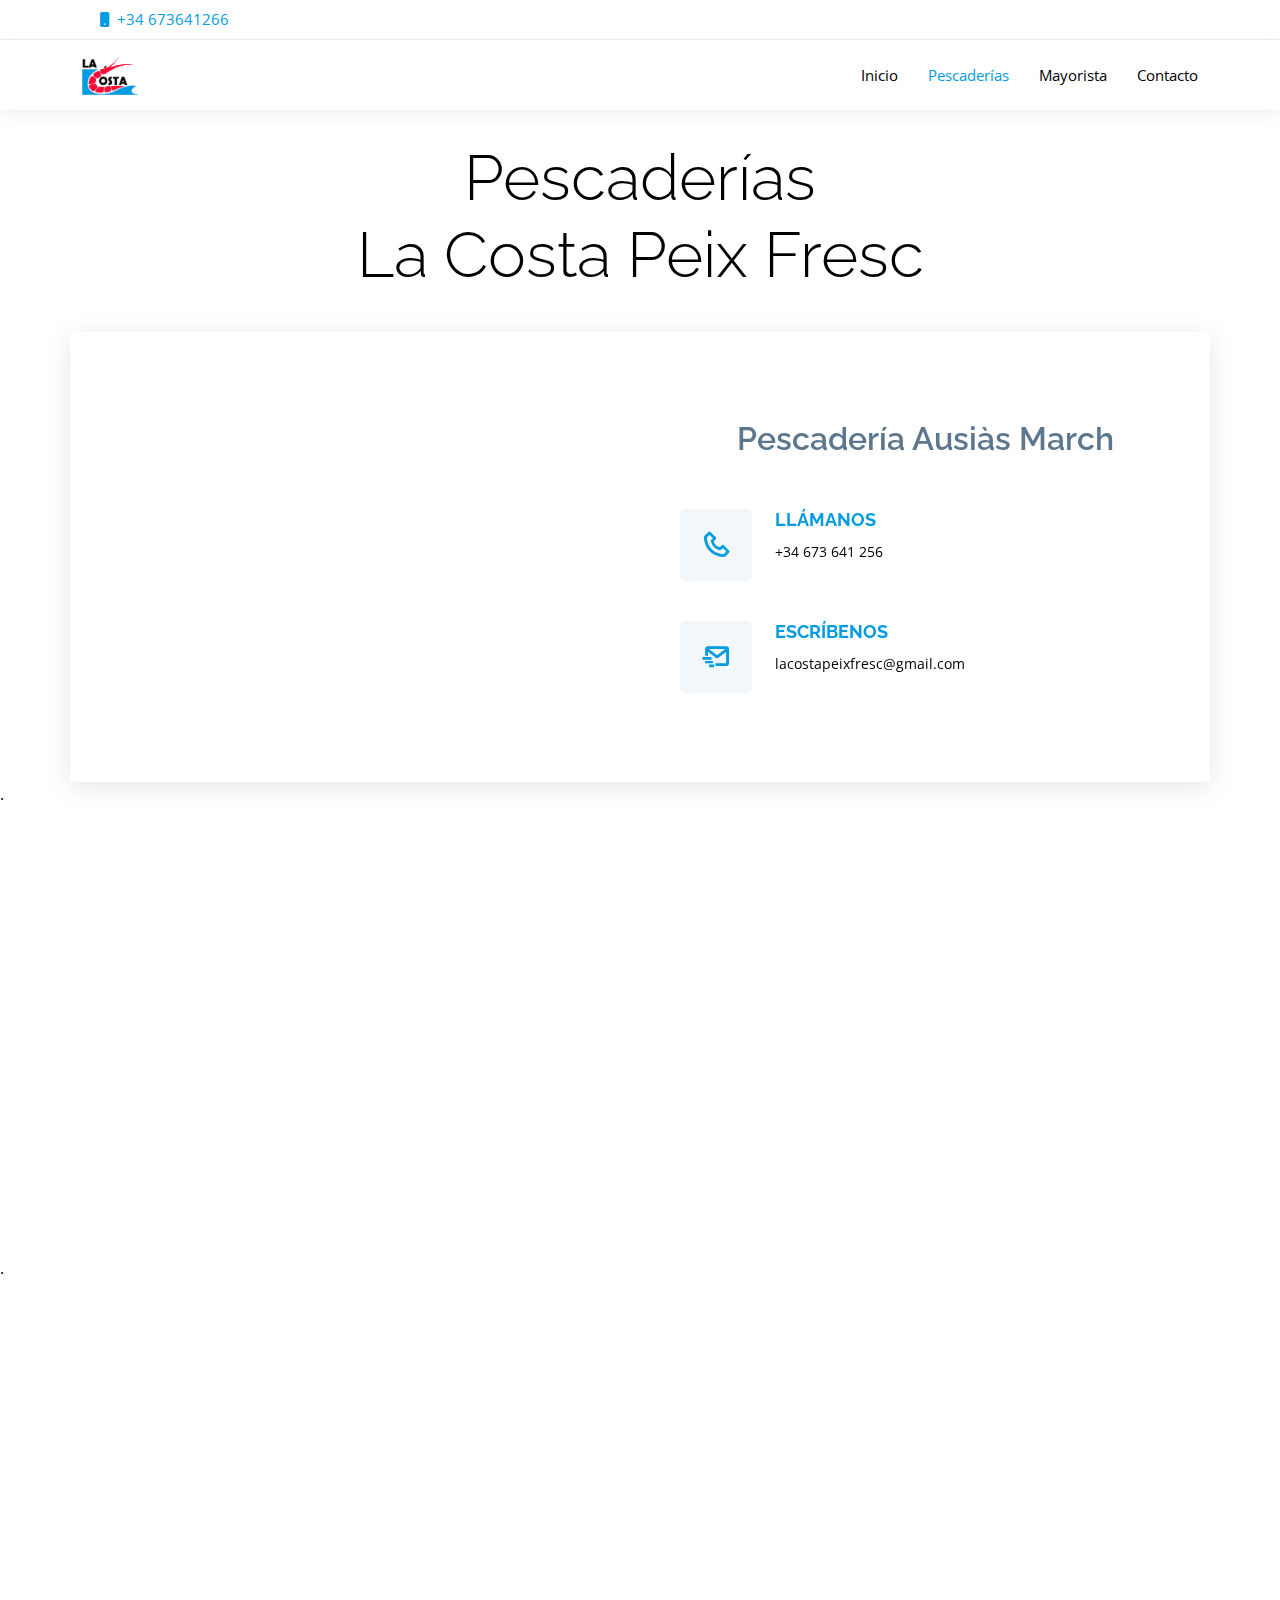
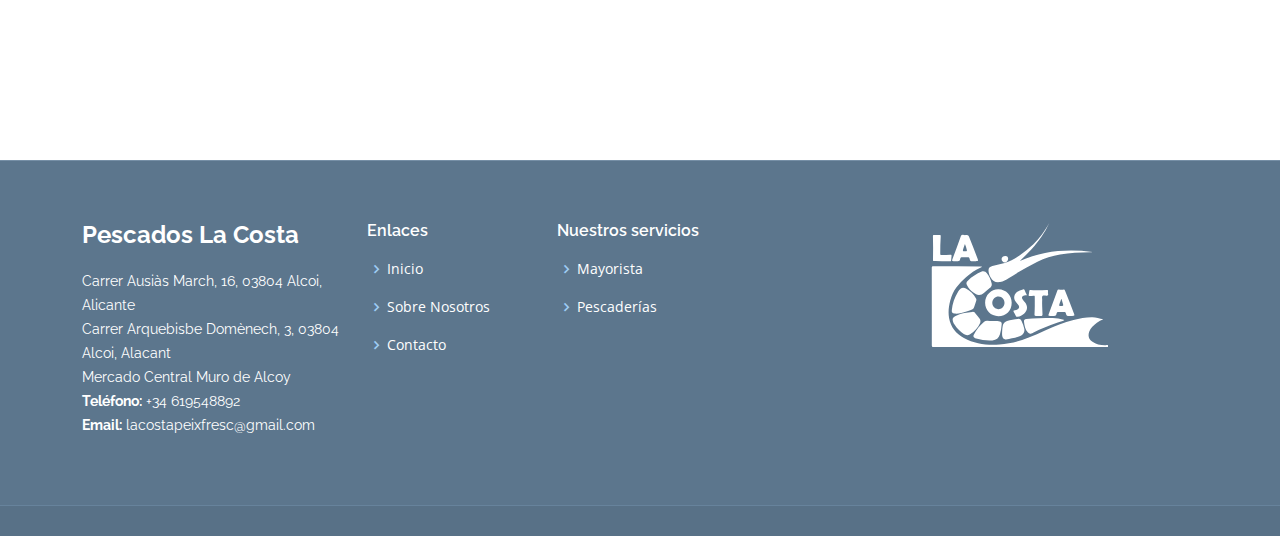
<file: pescaderias.html>
<!DOCTYPE html>
<html lang="en">

<head>
  <meta charset="utf-8">
  <meta content="width=device-width, initial-scale=1.0" name="viewport">

  <title>Pescados La Costa - Pescaderías</title>
  <meta content="" name="description">
  <meta content="" name="keywords">

  <!-- Favicons -->
  <link href="assets/img/logo/laCOSTAW.svg" rel="icon">
  <!-- Google Fonts -->
  <link href="https://fonts.googleapis.com/css?family=Open+Sans:300,300i,400,400i,600,600i,700,700i|Raleway:300,300i,400,400i,600,600i,700,700i,900" rel="stylesheet">

  <!-- Vendor CSS Files -->
  <link href="assets/vendor/animate.css/animate.min.css" rel="stylesheet">
  <link href="assets/vendor/aos/aos.css" rel="stylesheet">
  <link href="assets/vendor/bootstrap/css/bootstrap.min.css" rel="stylesheet">
  <link rel="stylesheet" href="https://cdn.jsdelivr.net/npm/bootstrap-icons@1.4.0/font/bootstrap-icons.css">  <link href="assets/vendor/boxicons/css/boxicons.min.css" rel="stylesheet">
  <link href="assets/vendor/glightbox/css/glightbox.min.css" rel="stylesheet">
  <link href="assets/vendor/swiper/swiper-bundle.min.css" rel="stylesheet">

  <!-- Template Main CSS File -->
  <link href="assets/css/style.css" rel="stylesheet">  
</head>

<body>
  <!-- ======= Top Bar ======= -->
  <section id="topbar" class="d-flex align-items-center">
    <a href="tel:+34673641266" class="container d-flex justify-content-center justify-content-md-between">
      <div class="contact-info d-flex align-items-center">
        <i class="bi bi-phone-fill phone-icon"></i> +34 673641266
      </div>
    </a>
  </section>
  <!-- ======= Header ======= -->
  <header id="header" class="d-flex align-items-center">
    <div class="container d-flex align-items-center">
      <div class="logo me-auto">
        <a href="index.html"><img src="assets/img/logo/laCOSTA.png"></a>
      </div>
      <nav id="navbar" class="navbar">
        <ul>
          <li><a class="nav-link scrollto" href="index.html">Inicio</a></li>
          <li><a class="nav-link scrollto active" href="pescaderias.html">Pescaderías</a></li>
          <li><a class="nav-link scrollto" href="mayorista.html">Mayorista</a></li>
          <!-- <li><a class="nav-link scrollto" href="productos.html">Productos</a></li> -->
          <!-- <li><a class="nav-link scrollto" href="#team">Gourmet</a></li> -->
          <li><a class="nav-link scrollto" href="contacto.html">Contacto</a></li>
        </ul>
        <i class="bi bi-list mobile-nav-toggle"></i>
      </nav><!-- .navbar -->
    </div>
  </header><!-- End Header -->

 
  <main id="main">
    <div class="d-flex justify-content-center" style="padding-top: 30px;text-align: center;">
      <h2 class="display-3" data-aos="fade-up">Pescaderías <br> La Costa Peix Fresc</h2>
    </div>
      <section id="about" class="about" style="padding: 30px 0;">
        <div class="container" data-aos="fade-up">
          <div class="row no-gutters">
            <div class="col-lg-6 map-google">
              <iframe src="https://www.google.com/maps/embed?pb=!1m18!1m12!1m3!1d194.5862530706641!2d-0.46803766925561224!3d38.709082618316565!2m3!1f0!2f0!3f0!3m2!1i1024!2i768!4f13.1!3m3!1m2!1s0x0%3A0x6ca6b52dcbd63d4f!2sPescader%C3%ADa%20La%20costa!5e0!3m2!1ses!2ses!4v1621195774048!5m2!1ses!2ses" width="600" height="450" style="border:0;" allowfullscreen="" loading="lazy"></iframe>            </div>
            <div class="col-lg-6 d-flex flex-column justify-content-center about-content">
              <div class="section-title">
                <h2>Pescadería Ausiàs	March</h2>
                <p></p>
              </div>
              <div class="icon-box" data-aos="fade-up" data-aos-delay="100">
                <a href="tel:+34673641256">
                  <div class="icon"><i class="bx bx-phone"></i></div>
                  <h4 class="title">LLÁMANOS</h4>
                  <p style="color:black" class="description">+34 673 641 256</p>
                </a>
              </div>
  
              <div class="icon-box" data-aos="fade-up" data-aos-delay="100">
                <a href="mailto:lacostapeixfresc@gmail.com">
                <div class="icon"><i class="bx bx-mail-send"></i></div>
                <h4 class="title">ESCRÍBENOS</h4>
                <p style="color:black" class="description">lacostapeixfresc@gmail.com</p>
              </a>
              </div>
            </div>
          </div>
        </div>
        <div class="vh-20">.</div>
        <div class="container" data-aos="fade-up">
          <div class="row no-gutters reverse-mobile">
            <div class="col-lg-6 d-flex flex-column justify-content-center about-content">
              <div class="section-title">
                <h2>Pescadería Mercado Alcoy</h2>
              </div>
              <div class="icon-box" data-aos="fade-up" data-aos-delay="100">
                <a href="tel:+34673641266">
                <div class="icon"><i class="bx bx-phone"></i></div>
                <h4 class="title">LLÁMANOS</h4>
                <p style="color:black" class="description">+34 673 641 266</p>
              </a>
              </div>
  
              <div class="icon-box" data-aos="fade-up" data-aos-delay="100">
                <a href="mailto:lacostapeixfresc@gmail.com">
                <div class="icon"><i class="bx bx-mail-send"></i></div>
                <h4 class="title">ESCRÍBENOS</h4>
                <p style="color:black" class="description">lacostapeixfresc@gmail.com</p>
              </a>
              </div>
            </div>
            <div class="col-lg-6 map-google right">
              <iframe src="https://www.google.com/maps/embed?pb=!1m18!1m12!1m3!1d194.58280715481237!2d-0.46689872754163564!3d38.710348676478446!2m3!1f0!2f0!3f0!3m2!1i1024!2i768!4f13.1!3m3!1m2!1s0xd61863f284135c9%3A0xeee0ad290be0297a!2sMercat%20Zona%20Nord!5e0!3m2!1ses!2ses!4v1621196648872!5m2!1ses!2ses" width="600" height="450" style="border:0;" allowfullscreen="" loading="lazy"></iframe>
            </div>     
            </div>
          </div>
        <div class="vh-20">.</div>
        <div class="container" data-aos="fade-up">
          <div class="row no-gutters">
            <div class="col-lg-6 map-google">
              <iframe src="https://www.google.com/maps/embed?pb=!1m18!1m12!1m3!1d194.39606303539546!2d-0.4389688959054129!3d38.77890791015378!2m3!1f0!2f0!3f0!3m2!1i1024!2i768!4f13.1!3m3!1m2!1s0xd618f971846e9bb%3A0x1c45b15cffb94bd2!2sMercado%20de%20Muro%20de%20Alcoy!5e0!3m2!1ses!2ses!4v1621198735203!5m2!1ses!2ses" width="600" height="450" style="border:0;" allowfullscreen="" loading="lazy"></iframe>            </div>
            <div class="col-lg-6 d-flex flex-column justify-content-center about-content">
              <div class="section-title">
                <h2>Pescadería Muro</h2>
              </div>
              <div class="icon-box" data-aos="fade-up" data-aos-delay="100">
                <a href="tel:+34966516179">
                <div class="icon"><i class="bx bx-phone"></i></div>
                <h4 class="title">LLÁMANOS</h4>
                <p style="color:black" class="description">+34 966 516 179</p>
              </a>
              </div>
  
              <div class="icon-box" data-aos="fade-up" data-aos-delay="100">
                <a href="mailto:lacostapeixfresc@gmail.com">
                <div class="icon"><i class="bx bx-mail-send"></i></div>
                <h4 class="title">ESCRÍBENOS</h4>
                <p style="color:black" class="description">lacostapeixfresc@gmail.com</p>
              </a>
              </div>
            </div>
          </div>
        </div>
      </section>
  </main><!-- End #main -->

  <!-- ======= Footer ======= -->
  <footer id="footer">
    <div class="footer-top">
      <div class="container">
        <div class="row">
          
          <div class="col-lg-3 col-md-6 footer-info">
            <a href="pescaderias.html" style="text-decoration: none; color: white;">
            <div>
              <h3>Pescados La Costa</h3>
              <p>
                Carrer Ausiàs March, 16, 03804 Alcoi, Alicante
                <br>
                Carrer Arquebisbe Domènech, 3, 03804 Alcoi, Alacant
                <br>
                Mercado Central Muro de Alcoy
                <br>
                <strong>Teléfono:</strong> +34 619548892<br>
                <strong>Email:</strong> lacostapeixfresc@gmail.com<br>
              </p>
            </div>
            </a>
          </div>
          <div class="col-lg-2 col-md-6 footer-links">
            <h4>Enlaces</h4>
            <ul>
              <li><i class="bx bx-chevron-right"></i> <a href="index.html">Inicio</a></li>
              <li><i class="bx bx-chevron-right"></i> <a href="#about">Sobre Nosotros</a></li>
              <!-- <li><i class="bx bx-chevron-right"></i> <a href="productos.html">Productos</a></li> -->
              <li><i class="bx bx-chevron-right"></i> <a href="contacto.html">Contacto</a></li>
            </ul>
          </div>

          <div class="col-lg-3 col-md-6 footer-links">
            <h4>Nuestros servicios</h4>
            <ul>
              <li><i class="bx bx-chevron-right"></i> <a href="mayorista.html">Mayorista</a></li>
              <li><i class="bx bx-chevron-right"></i> <a href="pescaderias.html">Pescaderías</a></li>
              <!-- <li><i class="bx bx-chevron-right"></i> <a href="gourmet.html">Gourmet</a></li> -->
            </ul>
          </div>

          <div class="col-lg-4 col-md-6 footer-newsletter d-flex justify-content-center">
            <img src="/assets/img/logo/laCOSTAW.svg" height="50%">
          </div>
        </div>
      </div>
    </div>  
  </footer>

  <a href="#" class="back-to-top d-flex align-items-center justify-content-center"><i class="bi bi-arrow-up-short"></i></a>

  <!-- Vendor JS Files -->
  <script src="assets/vendor/aos/aos.js"></script>
  <script src="assets/vendor/bootstrap/js/bootstrap.bundle.min.js"></script>
  <script src="assets/vendor/glightbox/js/glightbox.min.js"></script>
  <script src="assets/vendor/isotope-layout/isotope.pkgd.min.js"></script>
  <script src="assets/vendor/purecounter/purecounter.js"></script>
  <script src="assets/vendor/swiper/swiper-bundle.min.js"></script>

  <!-- Template Main JS File -->
  <script src="assets/js/main.js"></script>

</body>

</html>
</file>
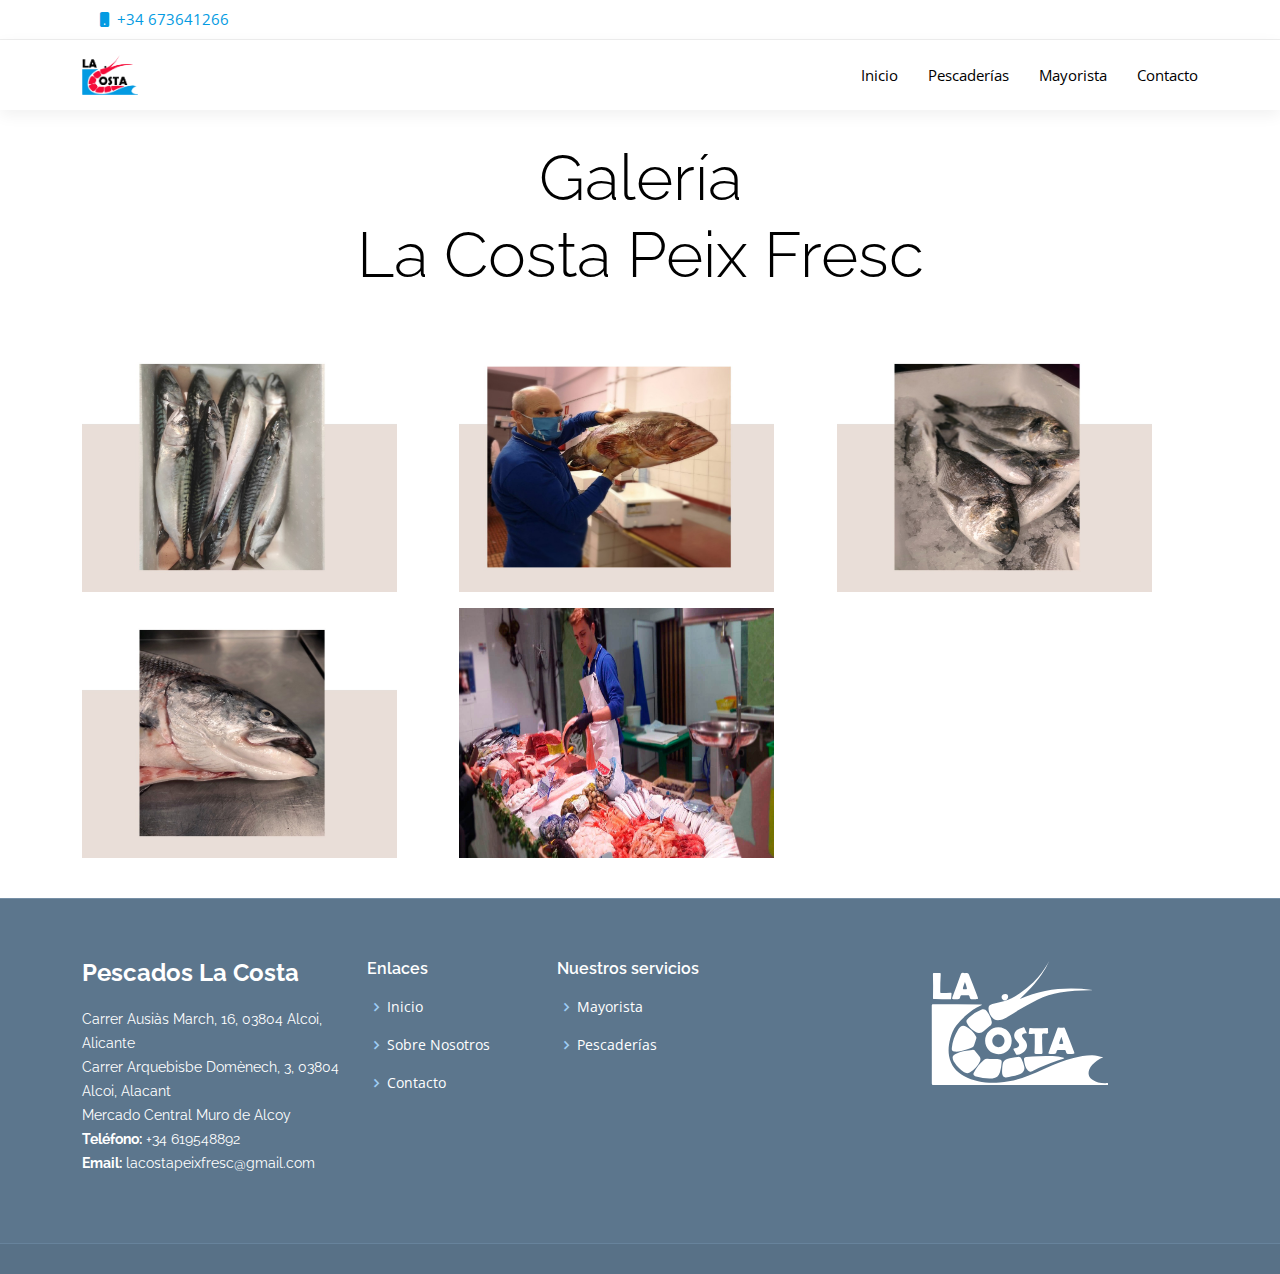
<file: productos.html>
<!DOCTYPE html>
<html lang="en">

<head>
  <meta charset="utf-8">
  <meta content="width=device-width, initial-scale=1.0" name="viewport">

  <title>Pescados La Costa - Pescaderías</title>
  <meta content="" name="description">
  <meta content="" name="keywords">

  <!-- Favicons -->
  <link href="assets/img/logo/laCOSTAW.svg" rel="icon">
  <!-- Google Fonts -->
  <link href="https://fonts.googleapis.com/css?family=Open+Sans:300,300i,400,400i,600,600i,700,700i|Raleway:300,300i,400,400i,600,600i,700,700i,900" rel="stylesheet">

  <!-- Vendor CSS Files -->
  <link href="assets/vendor/animate.css/animate.min.css" rel="stylesheet">
  <link href="assets/vendor/aos/aos.css" rel="stylesheet">
  <link href="assets/vendor/bootstrap/css/bootstrap.min.css" rel="stylesheet">
  <link rel="stylesheet" href="https://cdn.jsdelivr.net/npm/bootstrap-icons@1.4.0/font/bootstrap-icons.css">  <link href="assets/vendor/boxicons/css/boxicons.min.css" rel="stylesheet">
  <link href="assets/vendor/glightbox/css/glightbox.min.css" rel="stylesheet">
  <link href="assets/vendor/swiper/swiper-bundle.min.css" rel="stylesheet">

  <!-- Template Main CSS File -->
  <link href="assets/css/style.css" rel="stylesheet">  
</head>

<body>
  <!-- ======= Top Bar ======= -->
  <section id="topbar" class="d-flex align-items-center">
    <a href="tel:+34673641266" class="container d-flex justify-content-center justify-content-md-between">
      <div class="contact-info d-flex align-items-center">
        <i class="bi bi-phone-fill phone-icon"></i> +34 673641266
      </div>
    </a>
  </section>
  <!-- ======= Header ======= -->
  <header id="header" class="d-flex align-items-center">
    <div class="container d-flex align-items-center">
      <div class="logo me-auto">
        <a href="index.html"><img src="assets/img/logo/laCOSTA.png"></a>
      </div>
      <nav id="navbar" class="navbar">
        <ul>
          <li><a class="nav-link scrollto" href="index.html">Inicio</a></li>
          <li><a class="nav-link scrollto" href="pescaderias.html">Pescaderías</a></li>
          <li><a class="nav-link scrollto" href="mayorista.html">Mayorista</a></li>
          <!-- <li><a class="nav-link scrollto active" href="productos.html">Productos</a></li> -->
          <!-- <li><a class="nav-link scrollto" href="#team">Gourmet</a></li> -->
          <li><a class="nav-link scrollto" href="contacto.html">Contacto</a></li>
        </ul>
        <i class="bi bi-list mobile-nav-toggle"></i>
      </nav><!-- .navbar -->
    </div>
  </header><!-- End Header -->
  
 
  <main id="main">
    <div class="container">
    <div class="d-flex justify-content-center" style="padding-top: 30px;text-align: center;">
      <h2 class="display-3" data-aos="fade-up">Galería <br> La Costa Peix Fresc</h2>
    </div>
    <div class="grid-container">
      <article class="location-listing">
        <a class="location-title" href="#">
            Peix Fresc           </a>
        <div class="location-image">
          <a href="#">
              <img width="300" height="250" src="/assets/img/gallery/gallery1.jpeg">    </a>
        </div>
      </article>
      <article class="location-listing">
        <a class="location-title" href="#">
            Peix Fresc           </a>
        <div class="location-image">
          <a href="#">
              <img width="300" height="250" src="/assets/img/gallery/gallery2.jpeg">    </a>
        </div>
      </article>
      <article class="location-listing">
        <a class="location-title" href="#">
            Peix Fresc           </a>
        <div class="location-image">
          <a href="#">
              <img width="300" height="250" src="/assets/img/gallery/gallery3.jpeg">    </a>
        </div>
      </article>
      <article class="location-listing">
        <a class="location-title" href="#">
            Peix Fresc           </a>
        <div class="location-image">
          <a href="#">
              <img width="300" height="250" src="/assets/img/gallery/gallery4.jpeg">    </a>
        </div>
      </article>
      <article class="location-listing">
        <a class="location-title" href="#">
            Peix Fresc           </a>
        <div class="location-image">
          <a href="#">
              <img width="300" height="250" src="/assets/img/gallery/dani.jpg">    </a>
        </div>
      </article>

    </div>
  </div>
  </main><!-- End #main -->

  <!-- ======= Footer ======= -->
  <footer id="footer">
    <div class="footer-top">
      <div class="container">
        <div class="row">
          
          <div class="col-lg-3 col-md-6 footer-info">
            <a href="pescaderias.html" style="text-decoration: none; color: white;">
            <div>
              <h3>Pescados La Costa</h3>
              <p>
                Carrer Ausiàs March, 16, 03804 Alcoi, Alicante
                <br>
                Carrer Arquebisbe Domènech, 3, 03804 Alcoi, Alacant
                <br>
                Mercado Central Muro de Alcoy
                <br>
                <strong>Teléfono:</strong> +34 619548892<br>
                <strong>Email:</strong> lacostapeixfresc@gmail.com<br>
              </p>
            </div>
            </a>
          </div>
          <div class="col-lg-2 col-md-6 footer-links">
            <h4>Enlaces</h4>
            <ul>
              <li><i class="bx bx-chevron-right"></i> <a href="index.html">Inicio</a></li>
              <li><i class="bx bx-chevron-right"></i> <a href="#about">Sobre Nosotros</a></li>
              <!-- <li><i class="bx bx-chevron-right"></i> <a href="productos.html">Productos</a></li> -->
              <li><i class="bx bx-chevron-right"></i> <a href="contacto.html">Contacto</a></li>
            </ul>
          </div>

          <div class="col-lg-3 col-md-6 footer-links">
            <h4>Nuestros servicios</h4>
            <ul>
              <li><i class="bx bx-chevron-right"></i> <a href="mayorista.html">Mayorista</a></li>
              <li><i class="bx bx-chevron-right"></i> <a href="pescaderias.html">Pescaderías</a></li>
              <!-- <li><i class="bx bx-chevron-right"></i> <a href="gourmet.html">Gourmet</a></li> -->
            </ul>
          </div>

          <div class="col-lg-4 col-md-6 footer-newsletter d-flex justify-content-center">
            <img src="/assets/img/logo/laCOSTAW.svg" height="50%">
          </div>
        </div>
      </div>
    </div>  
  </footer>

  <a href="#" class="back-to-top d-flex align-items-center justify-content-center"><i class="bi bi-arrow-up-short"></i></a>

  <!-- Vendor JS Files -->
  <script src="assets/vendor/aos/aos.js"></script>
  <script src="assets/vendor/bootstrap/js/bootstrap.bundle.min.js"></script>
  <script src="assets/vendor/glightbox/js/glightbox.min.js"></script>
  <script src="assets/vendor/isotope-layout/isotope.pkgd.min.js"></script>
  <script src="assets/vendor/purecounter/purecounter.js"></script>
  <script src="assets/vendor/swiper/swiper-bundle.min.js"></script>

  <!-- Template Main JS File -->
  <script src="assets/js/main.js"></script>

</body>

</html>
</file>
<file: assets/css/style.css>
.grid-container {
  display: grid;
  grid-template-columns: repeat(auto-fill, minmax(300px, 1fr));
  grid-gap: 1em;
  margin-bottom: 40px;
  margin-top: 40px;
}

#porcentaje::after{
    content: '%';
}
/* hover styles */
.location-listing {
  position: relative;
}

.location-image {
  line-height: 0;
  overflow: hidden;
}

.location-image img {
  filter: blur(0px);
  transition: filter 0.3s ease-in;
  transform: scale(1.1);
}

.location-title {
  font-size: 1.5em;
  font-weight: bold;
  text-decoration: none;
  z-index: 1;
  position: absolute;
  height: 100%;
  width: 100%;
  top: 0;
  left: 0;
  opacity: 0;
  transition: opacity .5s;
  background: rgba(255, 255, 255, 0.4);
  color: white;
  
  /* position the text in t’ middle*/
  display: flex;
  align-items: center;
  justify-content: center;
}

.location-listing:hover .location-title {
  opacity: 1;
  color: white;
}

.location-listing:hover .location-image img {
  filter: blur(2px);
}


/* for touch screen devices */
@media (hover: none) { 
  .location-title {
    opacity: 1;
  }
  .location-image img {
    filter: blur(2px);
  }
}
.map-google{
  display: flex;
  align-items: center;
  justify-content: left;
  padding: 0px!important;
}
.map-google.right{
  display: flex;
  align-items: center;
  justify-content: flex-end;
  padding-top: 0px!important;
  padding-left: 0px!important;
  padding-right: 0px!important;
}
body {
  font-family: "Open Sans", sans-serif;
  color: rgb(0, 0, 0);
}

a {
  color: #039be2;
  text-decoration: none;
}

a:hover {
  color: #9eccf4;
  text-decoration: none;
}

h1, h2, h3, h4, h5, h6, .font-primary {
  font-family: "Raleway", sans-serif;
}
                      
.back-to-top {
  position: fixed;
  visibility: hidden;
  opacity: 0;
  right: 15px;
  bottom: 15px;
  z-index: 99999;
  background: #039be2;
  width: 40px;
  height: 40px;
  border-radius: 4px;
  transition: all 0.4s;
}

.back-to-top i {
  font-size: 24px;
  color: #fff;
  line-height: 0;
}

.back-to-top:hover {
  background: #629fd3;
  color: #fff;
}

.back-to-top.active {
  visibility: visible;
  opacity: 1;
}


@media screen and (max-width: 768px) {
  [data-aos-delay] {
    transition-delay: 0 !important;
  }
}


#topbar {
  background: #fff;
  border-bottom: 1px solid #eee;
  font-size: 15px;
  height: 40px;
  padding: 0;
}

#topbar .contact-info a {
  line-height: 0;
  color: #444;
  transition: 0.3s;
}

#topbar .contact-info a:hover {
  color: #039be2;
}

#topbar .contact-info i {
  color: #039be2;
  line-height: 0;
  margin-right: 5px;
}

#topbar .contact-info .phone-icon {
  margin-left: 15px;
}


#header {
  height: 70px;
  background: #fff;
  z-index: 997;
  box-shadow: 0px 5px 15px 0px rgba(0, 0, 0, 0.06);
}

#header .logo h1 {
  font-size: 28px;
  margin: 0;
  padding: 10px 0;
  line-height: 1;
  font-weight: 400;
  letter-spacing: 3px;
  text-transform: uppercase;
}

#header .logo h1 a, #header .logo h1 a:hover {
  color: #1c5c93;
  text-decoration: none;
}

#header .logo img {
  padding: 0;
  margin: 0;
  max-height: 40px;
}

.scrolled-offset {
  margin-top: 70px;
}


.navbar {
  padding: 0;
}

.navbar ul {
  margin: 0;
  padding: 0;
  display: flex;
  list-style: none;
  align-items: center;
}

.navbar li {
  position: relative;
}

.navbar a {
  display: flex;
  align-items: center;
  justify-content: space-between;
  padding: 10px 0 10px 30px;
  font-family: "Open Sans", sans-serif;
  font-size: 15px;
  color: #000000;
  white-space: nowrap;
  transition: 0.3s;
}

.navbar a i {
  font-size: 12px;
  line-height: 0;
  margin-left: 5px;
}

.navbar a:hover, .navbar .active, .navbar li:hover > a {
  color: #039be2;
}

.navbar .dropdown ul {
  display: block;
  position: absolute;
  left: 14px;
  top: 100%;
  margin: 0;
  padding: 10px 0;
  z-index: 99;
  opacity: 0;
  visibility: hidden;
  background: #fff;
  box-shadow: 0px 0px 30px rgba(127, 137, 161, 0.25);
  transition: 0.3s;
}

.navbar .dropdown ul li {
  min-width: 200px;
}

.navbar .dropdown ul a {
  padding: 10px 20px;
  text-transform: none;
}

.navbar .dropdown ul a i {
  font-size: 12px;
}

.navbar .dropdown ul a:hover, .navbar .dropdown ul .active:hover, .navbar .dropdown ul li:hover > a {
  color: #039be2;
}

.navbar .dropdown:hover > ul {
  opacity: 1;
  visibility: visible;
}

.navbar .dropdown .dropdown ul {
  top: 0;
  left: calc(100% - 30px);
  visibility: hidden;
}

.navbar .dropdown .dropdown:hover > ul {
  opacity: 1;
  top: 0;
  left: 100%;
  visibility: visible;
}

@media (max-width: 1366px) {
  .navbar .dropdown .dropdown ul {
    left: -90%;
  }
  .navbar .dropdown .dropdown:hover > ul {
    left: -100%;
  }
}


.mobile-nav-toggle {
  color: #1f3548;
  font-size: 28px;
  cursor: pointer;
  display: none;
  line-height: 0;
  transition: 0.5s;
}

.mobile-nav-toggle.bi-x {
  color: #fff;
}

@media (max-width: 991px) {
  .mobile-nav-toggle {
    display: block;
  }
  .navbar ul {
    display: none;
  }
  .reverse-mobile{
    flex-direction: column-reverse;
  }
}

.navbar-mobile {
  position: fixed;
  overflow: hidden;
  top: 0;
  right: 0;
  left: 0;
  bottom: 0;
  background: rgba(31, 53, 72, 0.9);
  transition: 0.3s;
  z-index: 998;
}

.navbar-mobile .mobile-nav-toggle {
  position: absolute;
  top: 15px;
  right: 15px;
}

.navbar-mobile ul {
  display: block;
  position: absolute;
  top: 55px;
  right: 15px;
  bottom: 15px;
  left: 15px;
  padding: 10px 0;
  background-color: #fff;
  overflow-y: auto;
  transition: 0.3s;
}

.navbar-mobile a {
  padding: 10px 20px;
  font-size: 15px;
  color: #1f3548;
}

.navbar-mobile a:hover, .navbar-mobile .active, .navbar-mobile li:hover > a {
  color: #039be2;
}

.navbar-mobile .getstarted {
  margin: 15px;
}

.navbar-mobile .dropdown ul {
  position: static;
  display: none;
  margin: 10px 20px;
  padding: 10px 0;
  z-index: 99;
  opacity: 1;
  visibility: visible;
  background: #fff;
  box-shadow: 0px 0px 30px rgba(127, 137, 161, 0.25);
}

.navbar-mobile .dropdown ul li {
  min-width: 200px;
}

.navbar-mobile .dropdown ul a {
  padding: 10px 20px;
}

.navbar-mobile .dropdown ul a i {
  font-size: 12px;
}

.navbar-mobile .dropdown ul a:hover, .navbar-mobile .dropdown ul .active:hover, .navbar-mobile .dropdown ul li:hover > a {
  color: #039be2;
}

.navbar-mobile .dropdown > .dropdown-active {
  display: block;
}


#hero {
  width: 100%;
  height: calc(100vh - 110px);
  padding: 0;
  overflow: hidden;
  background: #000;
}

#hero .carousel-item {
  width: 100%;
  height: calc(100vh - 110px);
  background-size: cover;
  background-position: top right;
  background-repeat: no-repeat;
  overflow: hidden;
}

#hero .carousel-item::before {
  content: '';
  background-color: rgba(13, 30, 45, 0.6);
  position: absolute;
  height: 100%;
  width: 100%;
  top: 0;
  right: 0;
  left: 0;
  bottom: 0;
  overflow: hidden;
}

#hero .carousel-container {
  display: flex;
  justify-content: center;
  align-items: center;
  position: absolute;
  bottom: 0;
  top: 0;
  left: 0;
  right: 0;
  overflow: hidden;
}

#hero .carousel-content {
  text-align: left;
}

@media (max-width: 992px) {
  .map-google{
    display: flex;
    align-items: center;
    justify-content: center;
    padding-top: 60px!important;
    padding-left: 0px!important;
    padding-right: 0px!important;
  }
  
  #hero, #hero .carousel-item {
    height: calc(100vh - 70px);
  }
  #hero .carousel-content.container {
    padding: 0 50px;
  }
}

#hero h2 {
  color: #fff;
  margin-bottom: 30px;
  font-size: 48px;
  font-weight: 900;
}

#hero p {
  width: 80%;
  -webkit-animation-delay: 0.4s;
  animation-delay: 0.4s;
  color: #fff;
}

#hero .carousel-inner .carousel-item {
  transition-property: opacity;
  background-position: center top;
}

#hero .carousel-inner .carousel-item,
#hero .carousel-inner .active.carousel-item-start,
#hero .carousel-inner .active.carousel-item-end {
  opacity: 0;
}

#hero .carousel-inner .active,
#hero .carousel-inner .carousel-item-next.carousel-item-start,
#hero .carousel-inner .carousel-item-prev.carousel-item-end {
  opacity: 1;
  transition: 0.5s;
}

#hero .carousel-inner .carousel-item-next,
#hero .carousel-inner .carousel-item-prev,
#hero .carousel-inner .active.carousel-item-start,
#hero .carousel-inner .active.carousel-item-end {
  left: 0;
  transform: translate3d(0, 0, 0);
}

#hero .carousel-control-prev, #hero .carousel-control-next {
  width: 10%;
}

#hero .carousel-control-next-icon, #hero .carousel-control-prev-icon {
  background: none;
  font-size: 48px;
  line-height: 1;
  width: auto;
  height: auto;
}

#hero .carousel-indicators li {
  cursor: pointer;
}

#hero .btn-get-started {
  font-family: "Raleway", sans-serif;
  font-weight: 500;
  font-size: 14px;
  letter-spacing: 1px;
  display: inline-block;
  padding: 12px 32px;
  border-radius: 5px;
  transition: 0.5s;
  line-height: 1;
  margin: 10px;
  color: #fff;
  -webkit-animation-delay: 0.8s;
  animation-delay: 0.8s;
  border: 0;
  background: #039be2;
}

#hero .btn-get-started:hover {
  background: #1c5c93;
}

@media (max-width: 768px) {
  #hero h2 {
    font-size: 28px;
  }
}

@media (max-height: 500px) {
  #hero, #hero .carousel-item {
    height: 120vh;
  }
}

@media (min-width: 1024px) {
  #hero p {
    width: 60%;
  }
  #hero .carousel-control-prev, #hero .carousel-control-next {
    width: 5%;
  }
}


section {
  padding: 60px 0;
  overflow: hidden;
}

.section-bg {
  background-color: #f5f9fc;
}

.section-title {
  text-align: center;
  padding-bottom: 30px;
}

.section-title h2 {
  font-size: 32px;
  font-weight: 600;
  margin-bottom: 20px;
  padding-bottom: 0;
  color: #5c768d;
}

.section-title p {
  margin-bottom: 0;
}


.breadcrumbs {
  padding: 15px 0;
  background-color: #f5f9fc;
  min-height: 40px;
}

.breadcrumbs h2 {
  font-size: 24px;
  font-weight: 300;
}

.breadcrumbs ol {
  display: flex;
  flex-wrap: wrap;
  list-style: none;
  padding: 0;
  margin: 0;
  font-size: 14px;
}

.breadcrumbs ol li + li {
  padding-left: 10px;
}

.breadcrumbs ol li + li::before {
  display: inline-block;
  padding-right: 10px;
  color: #6c757d;
  content: "/";
}

@media (max-width: 768px) {
  .map-google{
    display: flex;
    align-items: center;
    justify-content: center;
    padding-top: 0px!important;
    padding-left: 0px!important;
    padding-right: 0px!important;
  }
  .breadcrumbs .d-flex {
    display: block !important;
  }
  .breadcrumbs ol {
    display: block;
  }
  .breadcrumbs ol li {
    display: inline-block;
  }
}

.about {
  padding-bottom: 30px;
}

.about .container {
  box-shadow: 0 5px 25px 0 rgba(214, 215, 216, 0.6);
}

.about .video-box img {
  padding: 15px 0;
}

.about .section-title p {
  text-align: left;
  font-style: italic;
  color: #666;
}

.about .about-content {
  padding: 40px;
}

.about .icon-box + .icon-box {
  margin-top: 40px;
}

.about .icon-box .icon {
  float: left;
  display: flex;
  align-items: center;
  justify-content: center;
  width: 72px;
  height: 72px;
  background: #f1f7fb;
  border-radius: 6px;
  transition: 0.5s;
}

.about .icon-box .icon i {
  color: #039be2;
  font-size: 32px;
}

.about .icon-box:hover .icon {
  background: #039be2;
}

.about .icon-box:hover .icon i {
  color: #fff;
}

.about .icon-box .title {
  margin-left: 95px;
  font-weight: 700;
  margin-bottom: 10px;
  font-size: 18px;
  text-transform: uppercase;
}

.about .icon-box .title a {
  color: #343a40;
  transition: 0.3s;
}

.about .icon-box .title a:hover {
  color: #039be2;
}

.about .icon-box .description {
  margin-left: 95px;
  line-height: 24px;
  font-size: 14px;
}

.about .video-box {
  position: relative;
}

.about .play-btn {
  width: 94px;
  height: 94px;
  background: radial-gradient(#039be2 50%, rgba(66, 139, 202, 0.4) 52%);
  border-radius: 50%;
  display: block;
  position: absolute;
  left: calc(50% - 47px);
  top: calc(50% - 47px);
  overflow: hidden;
}

.about .play-btn::after {
  content: '';
  position: absolute;
  left: 50%;
  top: 50%;
  transform: translateX(-40%) translateY(-50%);
  width: 0;
  height: 0;
  border-top: 10px solid transparent;
  border-bottom: 10px solid transparent;
  border-left: 15px solid #fff;
  z-index: 100;
  transition: all 400ms cubic-bezier(0.55, 0.055, 0.675, 0.19);
}

.about .play-btn::before {
  content: '';
  position: absolute;
  width: 120px;
  height: 120px;
  -webkit-animation-delay: 0s;
  animation-delay: 0s;
  -webkit-animation: pulsate-btn 2s;
  animation: pulsate-btn 2s;
  -webkit-animation-direction: forwards;
  animation-direction: forwards;
  -webkit-animation-iteration-count: infinite;
  animation-iteration-count: infinite;
  -webkit-animation-timing-function: steps;
  animation-timing-function: steps;
  opacity: 1;
  border-radius: 50%;
  border: 5px solid rgba(66, 139, 202, 0.7);
  top: -15%;
  left: -15%;
  background: rgba(198, 16, 0, 0);
}

.about .play-btn:hover::after {
  border-left: 15px solid #039be2;
  transform: scale(20);
}

.about .play-btn:hover::before {
  content: '';
  position: absolute;
  left: 50%;
  top: 50%;
  transform: translateX(-40%) translateY(-50%);
  width: 0;
  height: 0;
  border: none;
  border-top: 10px solid transparent;
  border-bottom: 10px solid transparent;
  border-left: 15px solid #fff;
  z-index: 200;
  -webkit-animation: none;
  animation: none;
  border-radius: 0;
}

@-webkit-keyframes pulsate-btn {
  0% {
    transform: scale(0.6, 0.6);
    opacity: 1;
  }
  100% {
    transform: scale(1, 1);
    opacity: 0;
  }
}

@keyframes pulsate-btn {
  0% {
    transform: scale(0.6, 0.6);
    opacity: 1;
  }
  100% {
    transform: scale(1, 1);
    opacity: 0;
  }
}


.about-lists {
  padding: 40px;
}

.about-lists .row {
  overflow: hidden;
}

.about-lists .content-item {
  padding: 40px;
  border-left: 1px solid #d9e8f4;
  border-bottom: 1px solid #d9e8f4;
  margin: -1px;
}

.about-lists .content-item span {
  display: block;
  font-size: 24px;
  font-weight: 400;
  color: #9eccf4;
}

.about-lists .content-item h4 {
  font-size: 28px;
  font-weight: 400;
  padding: 0;
  margin: 20px 0;
}

.about-lists .content-item p {
  color: #aaaaaa;
  font-size: 15px;
  margin: 0;
  padding: 0;
}

@media (max-width: 768px) {
  .about-lists .content-item {
    padding: 40px 0;
  }
}

.counts {
  padding-bottom: 30px;
}

.counts .count-box {
  box-shadow: 0px 0 16px rgba(0, 0, 0, 0.1);
  padding: 30px;
  background: #fff;
  margin-bottom: 30px;
}

.counts .count-box i {
  display: block;
  font-size: 64px;
  margin-bottom: 15px;
}

.counts .count-box span {
  font-size: 42px;
  display: block;
  font-weight: 700;
  color: #1c5c93;
}

.counts .count-box p {
  padding: 0;
  margin: 0;
  font-family: "Raleway", sans-serif;
  font-size: 14px;
}


.services {
  padding-bottom: 30px;
}

.services .icon-box {
  margin-bottom: 20px;
  text-align: center;
}

.services .icon {
  display: inline-flex;
  justify-content: center;
  align-items: center;
  width: 80px;
  height: 80px;
  margin-bottom: 20px;
  background: #fff;
  border-radius: 50%;
  transition: 0.5s;
  color: #039be2;
  box-shadow: 0px 0 25px rgba(0, 0, 0, 0.15);
  overflow: hidden;
}

.services .icon i {
  font-size: 36px;
  line-height: 0;
}

.services .icon-box:hover .icon {
  box-shadow: 0px 0 30px rgba(66, 139, 202, 0.5);
}

.services .title {
  font-weight: 600;
  margin-bottom: 15px;
  font-size: 18px;
  position: relative;
  padding-bottom: 15px;
}

.services .title a {
  color: #444;
  transition: 0.3s;
}

.services .title a:hover {
  color: #039be2;
}

.services .title::after {
  content: '';
  position: absolute;
  display: block;
  width: 50px;
  height: 2px;
  background: #039be2;
  bottom: 0;
  left: calc(50% - 25px);
}

.services .description {
  line-height: 24px;
  font-size: 14px;
}



.contact .info-box {
  color: #444;
  text-align: center;
  box-shadow: 0 0 30px rgba(214, 215, 216, 0.6);
  padding: 20px 0 30px 0;
  margin-bottom: 30px;
  width: 100%;
}

.contact .info-box i {
  font-size: 32px;
  color: #039be2;
  border-radius: 50%;
  padding: 8px;
  border: 2px dotted #9eccf4;
}

.contact .info-box h3 {
  font-size: 20px;
  color: #666;
  font-weight: 700;
  margin: 10px 0;
}

.contact .info-box p {
  padding: 0;
  line-height: 24px;
  font-size: 14px;
  margin-bottom: 0;
}


@-webkit-keyframes animate-loading {
  0% {
    transform: rotate(0deg);
  }
  100% {
    transform: rotate(360deg);
  }
}

@keyframes animate-loading {
  0% {
    transform: rotate(0deg);
  }
  100% {
    transform: rotate(360deg);
  }
}

#footer {
  background: #587187;
  padding: 0 0 30px 0;
  color: #fff;
  font-size: 14px;
}

#footer .footer-top {
  background: #5c768d;
  border-top: 1px solid #768fa6;
  border-bottom: 1px solid #67839c;
  padding: 60px 0 30px 0;
}

#footer .footer-top .footer-info {
  margin-bottom: 30px;
}

#footer .footer-top .footer-info h3 {
  font-size: 24px;
  margin: 0 0 20px 0;
  padding: 2px 0 2px 0;
  line-height: 1;
  font-weight: 700;
}

#footer .footer-top .footer-info p {
  font-size: 14px;
  line-height: 24px;
  margin-bottom: 0;
  font-family: "Raleway", sans-serif;
  color: #fff;
}

#footer .footer-top .social-links a {
  font-size: 18px;
  display: inline-block;
  background: #768fa6;
  color: #fff;
  line-height: 1;
  padding: 8px 0;
  margin-right: 4px;
  border-radius: 50%;
  text-align: center;
  width: 36px;
  height: 36px;
  transition: 0.3s;
}

#footer .footer-top .social-links a:hover {
  background: #039be2;
  color: #fff;
  text-decoration: none;
}

#footer .footer-top h4 {
  font-size: 16px;
  font-weight: 600;
  color: #fff;
  position: relative;
  padding-bottom: 12px;
}

#footer .footer-top .footer-links {
  margin-bottom: 30px;
}

#footer .footer-top .footer-links ul {
  list-style: none;
  padding: 0;
  margin: 0;
}

#footer .footer-top .footer-links ul i {
  padding-right: 2px;
  color: #9eccf4;
  font-size: 18px;
  line-height: 1;
}

#footer .footer-top .footer-links ul li {
  padding: 10px 0;
  display: flex;
  align-items: center;
}

#footer .footer-top .footer-links ul li:first-child {
  padding-top: 0;
}

#footer .footer-top .footer-links ul a {
  color: #fff;
  transition: 0.3s;
  display: inline-block;
  line-height: 1;
}

#footer .footer-top .footer-links ul a:hover {
  color: #9eccf4;
}

#footer .footer-top .footer-newsletter form {
  margin-top: 30px;
  background: #fff;
  padding: 6px 10px;
  position: relative;
  border-radius: 4;
}

#footer .footer-top .footer-newsletter form input[type="email"] {
  border: 0;
  padding: 4px;
  width: calc(100% - 110px);
}

#footer .footer-top .footer-newsletter form input[type="submit"] {
  position: absolute;
  top: 0;
  right: 0;
  bottom: 0;
  border: 0;
  background: none;
  font-size: 16px;
  padding: 0 20px;
  background: #039be2;
  color: #fff;
  transition: 0.3s;
  border-radius: 4;
}

#footer .footer-top .footer-newsletter form input[type="submit"]:hover {
  background: #5295ce;
}

#footer .copyright {
  text-align: center;
  padding-top: 30px;
}

#footer .credits {
  padding-top: 10px;
  text-align: center;
  font-size: 13px;
  color: #fff;
}

#footer .credits a {
  color: #9eccf4;
}
</file>
<file: assets/css/mayorista.css>
.mayorista-img{
width: 100%;
}
.calltoaction {
  display: flex;
  height: 8vh;
  justify-content: space-evenly;
  align-items: center;
  margin-top: 30px;
  color: white;
  background-color: #039be2;
  font-size: large;
}
#hero {
    width: 100%;
    height: calc(50vh - 110px);
    padding: 0;
    overflow: hidden;
    background: #000;
  }
  
  #hero .carousel-item {
    width: 100%;
    height: calc(50vh - 110px);
    background-size: cover;
    background-position: top right;
    background-repeat: no-repeat;
    overflow: hidden;
  }
  
  #hero .carousel-item::before {
    content: '';
    background-color: rgba(13, 30, 45, 0.6);
    position: absolute;
    height: 100%;
    width: 100%;
    top: 0;
    right: 0;
    left: 0;
    bottom: 0;
    overflow: hidden;
  }
  
  #hero .carousel-container {
    display: flex;
    justify-content: center;
    align-items: center;
    position: absolute;
    bottom: 0;
    top: 0;
    left: 0;
    right: 0;
    overflow: hidden;
  }

  #hero .carousel-content {
    text-align: left;
  }
  
  @media (max-width: 992px) {

    #hero, #hero .carousel-item {
      height: calc(40vh - 70px);
    }
    #hero .carousel-content.container {
      padding: 0 50px;
    }
  }
  
  #hero h2 {
    color: #fff;
    margin-bottom: 30px;
    font-size: 48px;
    font-weight: 900;
  }
  
  #hero p {
    width: 80%;
    -webkit-animation-delay: 0.4s;
    animation-delay: 0.4s;
    color: #fff;
  }
  
  #hero .carousel-inner .carousel-item {
    transition-property: opacity;
    background-position: center top;
  }
  
  #hero .carousel-inner .carousel-item,
  #hero .carousel-inner .active.carousel-item-start,
  #hero .carousel-inner .active.carousel-item-end {
    opacity: 0;
  }
  
  #hero .carousel-inner .active,
  #hero .carousel-inner .carousel-item-next.carousel-item-start,
  #hero .carousel-inner .carousel-item-prev.carousel-item-end {
    opacity: 1;
    transition: 0.5s;
  }
  
  #hero .carousel-inner .carousel-item-next,
  #hero .carousel-inner .carousel-item-prev,
  #hero .carousel-inner .active.carousel-item-start,
  #hero .carousel-inner .active.carousel-item-end {
    left: 0;
    transform: translate3d(0, 0, 0);
  }
  
  #hero .carousel-control-prev, #hero .carousel-control-next {
    width: 10%;
  }
  
  #hero .carousel-control-next-icon, #hero .carousel-control-prev-icon {
    background: none;
    font-size: 48px;
    line-height: 1;
    width: auto;
    height: auto;
  }
  
  #hero .carousel-indicators li {
    cursor: pointer;
  }
  
  #hero .btn-get-started {
    font-family: "Raleway", sans-serif;
    font-weight: 500;
    font-size: 14px;
    letter-spacing: 1px;
    display: inline-block;
    padding: 12px 32px;
    border-radius: 5px;
    transition: 0.5s;
    line-height: 1;
    margin: 10px;
    color: #fff;
    -webkit-animation-delay: 0.8s;
    animation-delay: 0.8s;
    border: 0;
    background: #039be2;
  }
   
  #hero .btn-get-started:hover {
    background: #1c5c93;
  }
  
  @media (max-width: 768px) {
    #hero h2 {
      font-size: 28px;
    }

  }
  
  @media (max-height: 500px) {
    #hero, #hero .carousel-item {
      height: 120vh;
    }
    
  }
  
  @media (min-width: 1024px) {
    #hero p {
      width: 60%;
    }
    #hero .carousel-control-prev, #hero .carousel-control-next {
      width: 5%;
    }
  }

  #mayoristas .row{
    height: 20vh;
  }
</file>
